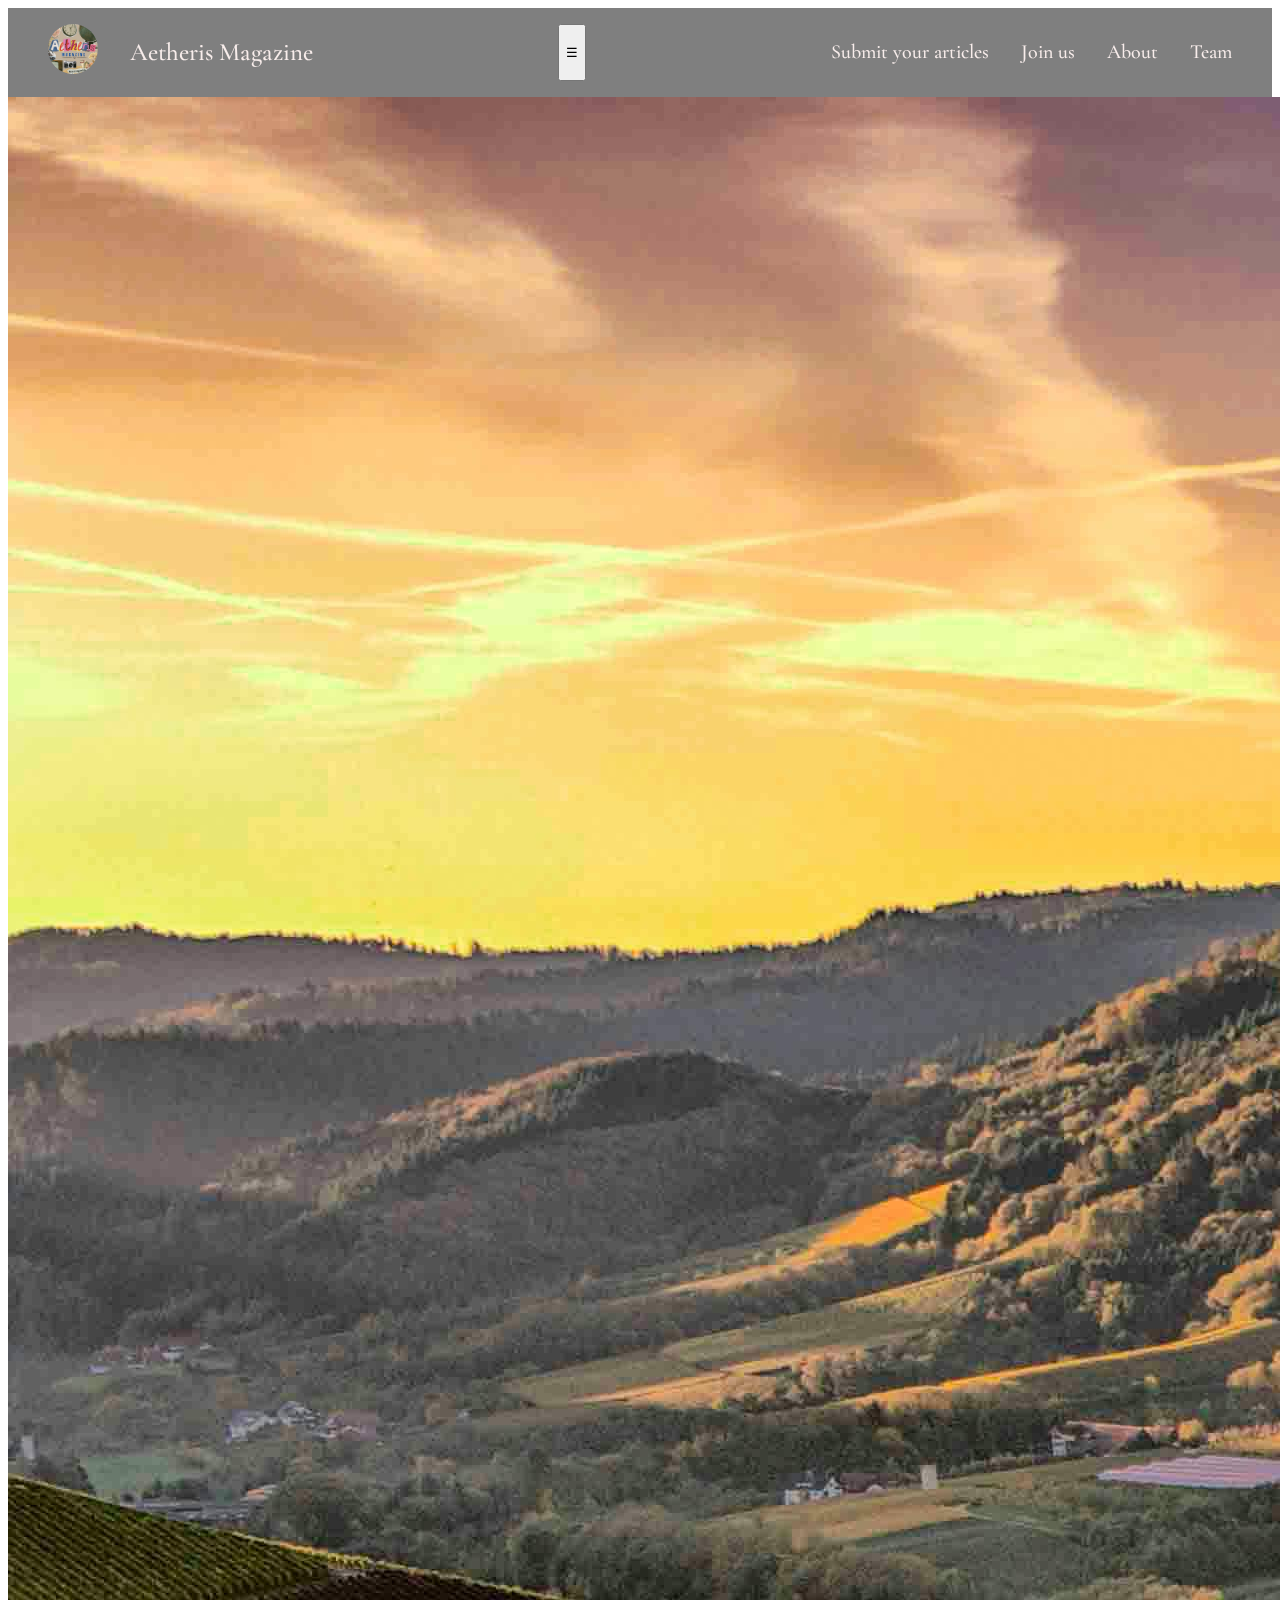
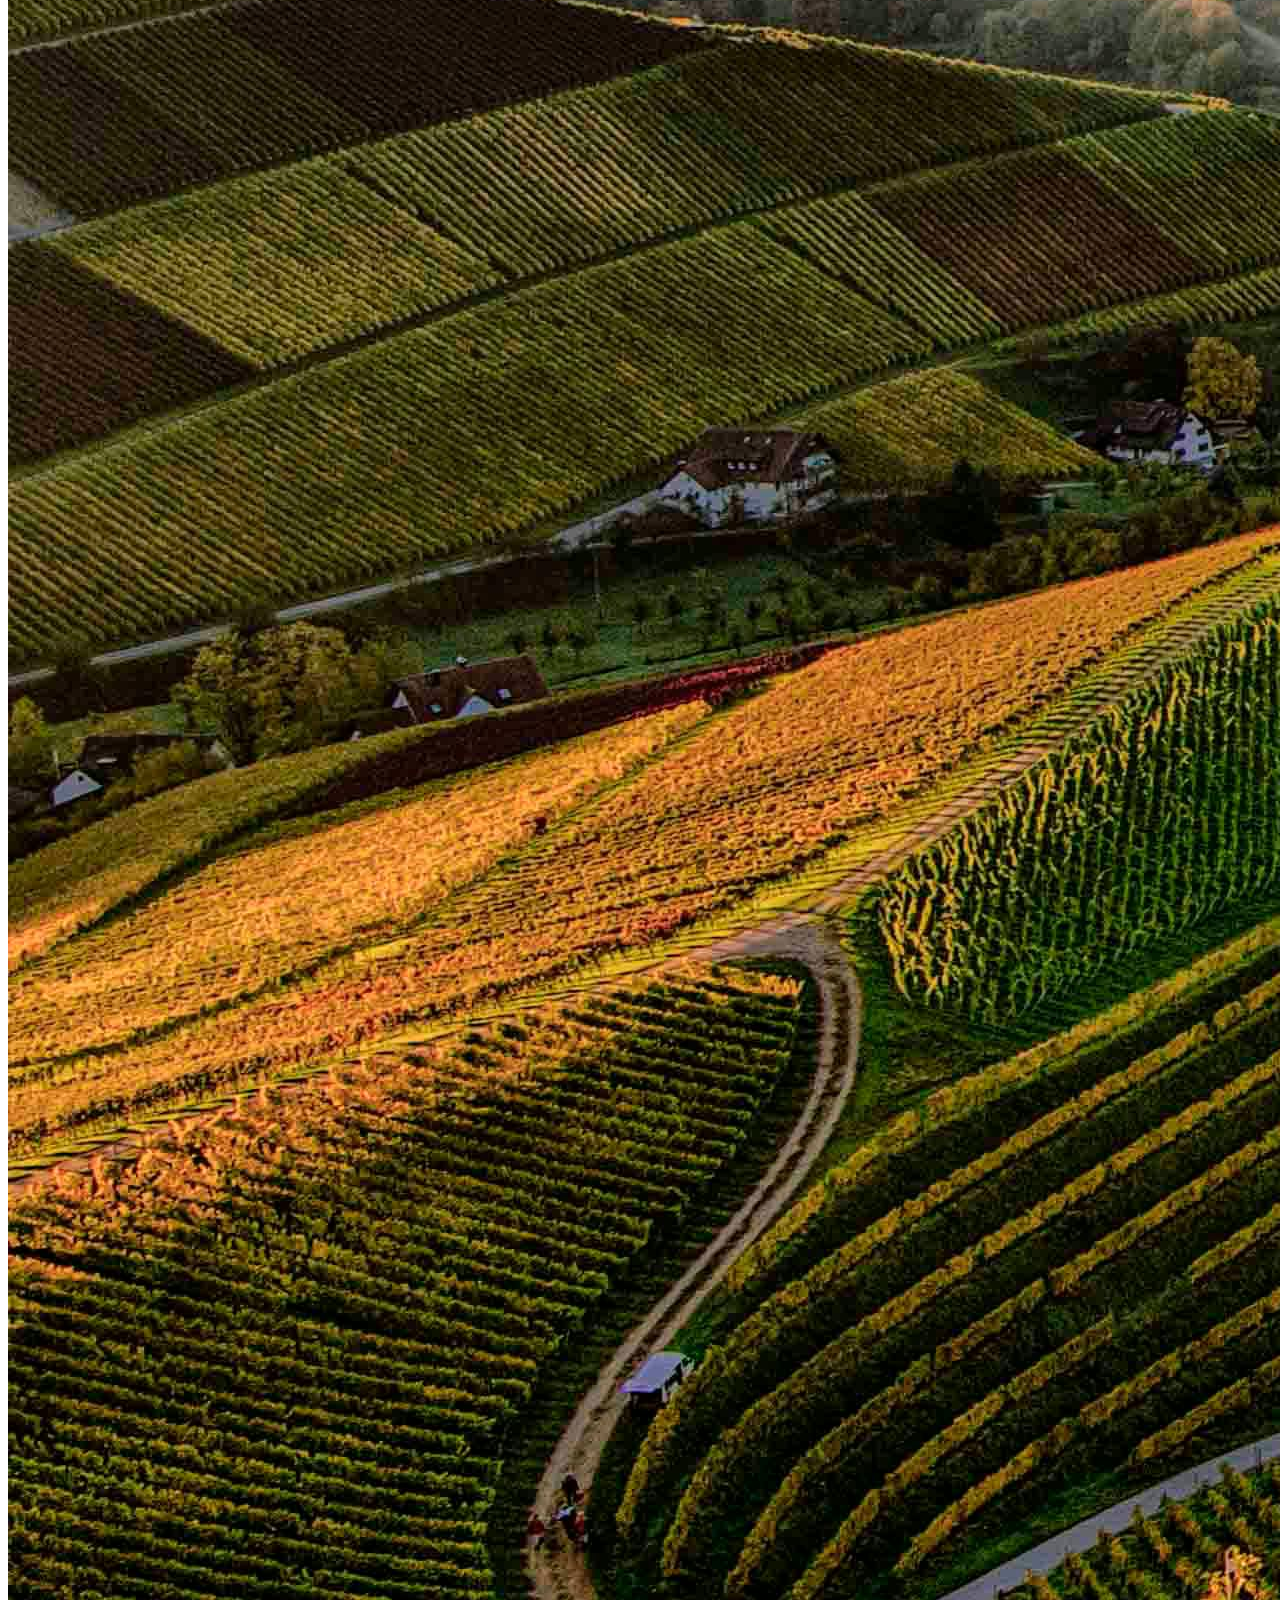
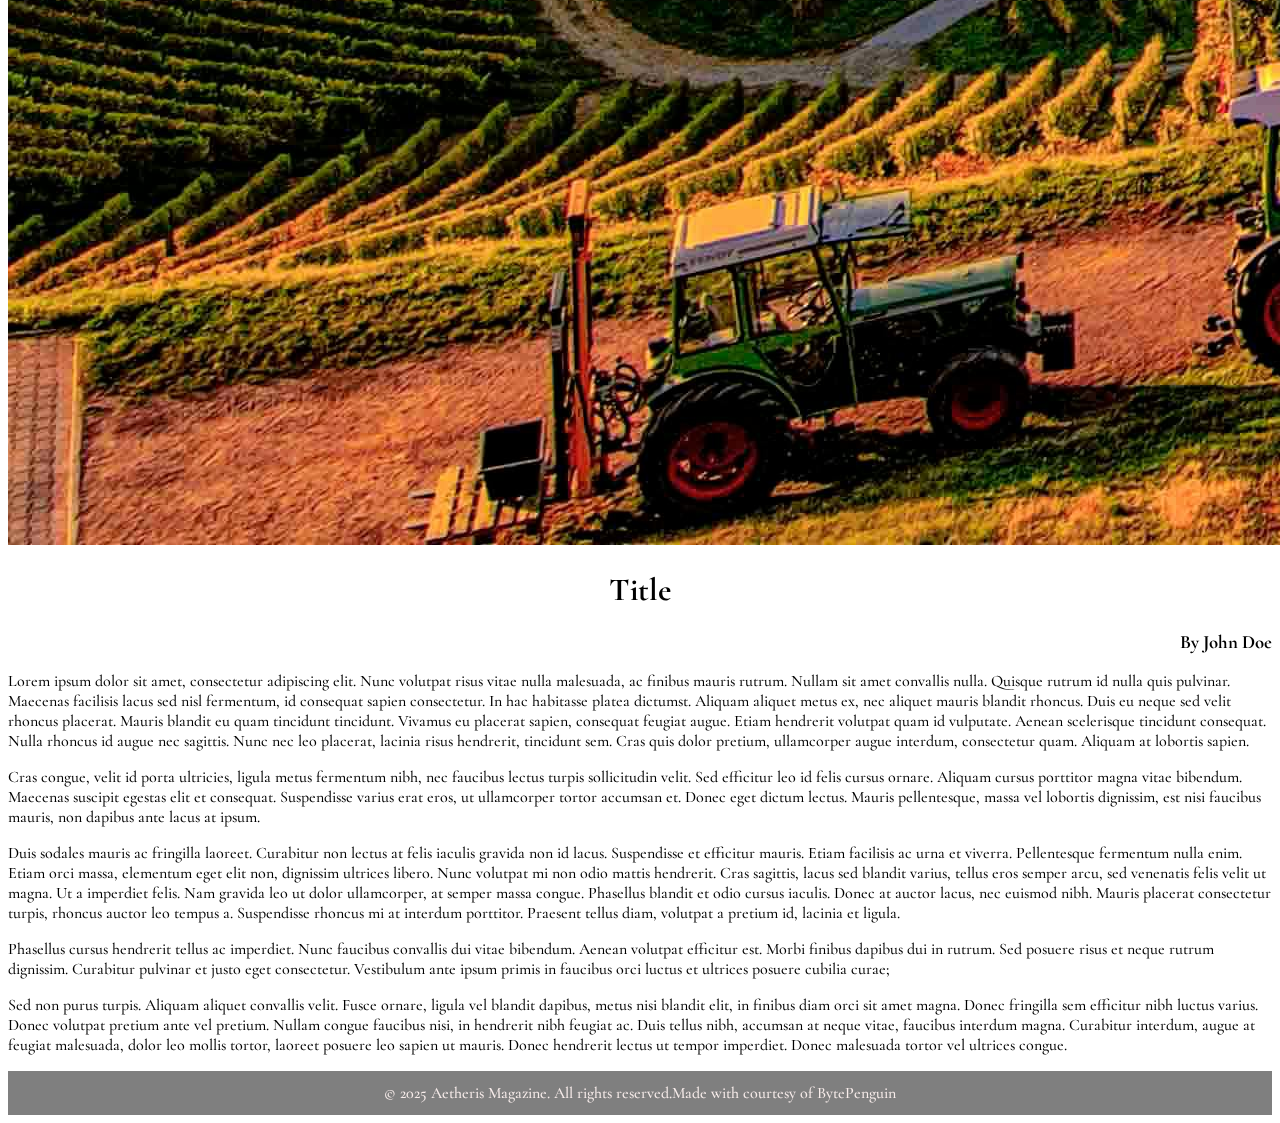
<file: articles/grass.html>
<!DOCTYPE html>
<html lang="en">
<head>
    <meta charset="UTF-8">
    <meta name="viewport" content="width=device-width, initial-scale=1.0">
    <link rel="stylesheet" href="../css/style.css" />
    <link rel="stylesheet" href="../css/index.css" />
    <link rel="icon" href="/images/aetherislogo.png" type="image/png" />
    <link rel="preconnect" href="https://fonts.googleapis.com" />
    <link rel="preconnect" href="https://fonts.gstatic.com" crossorigin />
    <link
        href="https://fonts.googleapis.com/css2?family=Cormorant+Garamond:ital,wght@0,300..700;1,300..700&display=swap"
        rel="stylesheet"
    />
    <link rel="preconnect" href="https://fonts.googleapis.com" />
    <link
        href="https://fonts.cdnfonts.com/css/hertical-sans"
        rel="stylesheet"
    />
    <link rel="preconnect" href="https://fonts.gstatic.com" crossorigin />
    <link
        href="https://fonts.googleapis.com/css2?family=Shadows+Into+Light&display=swap"
        rel="stylesheet"
    />
    <script type="speculationrules">
        {
            "prerender": [
                {
                    "source": "list",
                    "urls": ["../index.html"]
                }
            ]
        }
    </script>
    <title>Grass</title>
</head>
<body class="articles-body">
    <div class="header">
        <div class="header-left">
            <a href="../index.html" class="body-font heading-text">
                <img
                    src="../images/aetherislogo.png"
                    alt="Aetheris Logo"
                    class="logo"
                />
            </a>
            <a href="../index.html" class="body-font heading-text"
                >Aetheris Magazine</a
            >
        </div>

        <!-- Mobile Menu Button -->
        <button class="menu-toggle" aria-label="Toggle menu">☰</button>

        <div class="header-right">
            <a
                class="body-font link-text"
                href="https://docs.google.com/forms/d/e/1FAIpQLSeBm12jeDPCyZxklLzbD-Yagou88_50YuDxbu1jv9CeEUg6Eg/viewform"
                target="_blank"
                >Submit your articles</a
            >
            <a
                class="body-font link-text"
                href="https://docs.google.com/forms/d/e/1FAIpQLSfeCY4cFw9EpOaNKxndIM4cydUveu2J5PoXOHhBvVOEKzWfAg/viewform"
                target="_blank"
                >Join us</a
            >
            <a class="body-font link-text" href="../about.html">About</a>

            <a class="body-font link-text" href="../team.html">Team</a>
        </div>
    </div>
    <div class="article-content">
        <div class="article-banner">
            <img style="view-transition-name: grass;" src="/images/pexels-christian-heitz-285904-842711.jpg" alt="grass">
        </div>
        <div class="article-info body-font">
            <h1 style="text-align: center;">Title</h1>
            <h3 style="text-align: end;">By John Doe</h3>
        </div>
        <div class="body-font excerpt">
            <p>
                Lorem ipsum dolor sit amet, consectetur adipiscing elit. 
                Nunc volutpat risus vitae nulla malesuada, ac finibus mauris 
                rutrum. Nullam sit amet convallis nulla. Quisque rutrum id 
                nulla quis pulvinar. Maecenas facilisis lacus sed nisl 
                fermentum, id consequat sapien consectetur. In hac habitasse 
                platea dictumst. Aliquam aliquet metus ex, nec aliquet 
                mauris blandit rhoncus. Duis eu neque sed velit rhoncus placerat. 
                Mauris blandit eu quam tincidunt tincidunt. Vivamus eu placerat 
                sapien, consequat feugiat augue. Etiam hendrerit volutpat quam 
                id vulputate. Aenean scelerisque tincidunt consequat. Nulla 
                rhoncus id augue nec sagittis. Nunc nec leo placerat, lacinia 
                risus hendrerit, tincidunt sem. Cras quis dolor pretium, 
                ullamcorper augue interdum, consectetur quam. Aliquam at lobortis sapien.
            </p>
            <p>
                Cras congue, velit id porta ultricies, ligula metus fermentum 
                nibh, nec faucibus lectus turpis sollicitudin velit. Sed efficitur 
                leo id felis cursus ornare. Aliquam cursus porttitor magna vitae 
                bibendum. Maecenas suscipit egestas elit et consequat. Suspendisse 
                varius erat eros, ut ullamcorper tortor accumsan et. Donec eget 
                dictum lectus. Mauris pellentesque, massa vel lobortis dignissim, 
                est nisi faucibus mauris, non dapibus ante lacus at ipsum.
            </p>
            <p>
                Duis sodales mauris ac fringilla laoreet. Curabitur non lectus 
                at felis iaculis gravida non id lacus. Suspendisse et efficitur 
                mauris. Etiam facilisis ac urna et viverra. Pellentesque fermentum 
                nulla enim. Etiam orci massa, elementum eget elit non, dignissim 
                ultrices libero. Nunc volutpat mi non odio mattis hendrerit. 
                Cras sagittis, lacus sed blandit varius, tellus eros semper arcu, 
                sed venenatis felis velit ut magna. Ut a imperdiet felis. 
                Nam gravida leo ut dolor ullamcorper, at semper massa congue. 
                Phasellus blandit et odio cursus iaculis. Donec at auctor lacus, 
                nec euismod nibh. Mauris placerat consectetur turpis, rhoncus auctor 
                leo tempus a. Suspendisse rhoncus mi at interdum porttitor. 
                Praesent tellus diam, volutpat a pretium id, lacinia et ligula.
            </p>
            <p>
                Phasellus cursus hendrerit tellus ac imperdiet. Nunc faucibus 
                convallis dui vitae bibendum. Aenean volutpat efficitur est. 
                Morbi finibus dapibus dui in rutrum. Sed posuere risus et neque 
                rutrum dignissim. Curabitur pulvinar et justo eget consectetur. 
                Vestibulum ante ipsum primis in faucibus orci luctus et ultrices 
                posuere cubilia curae;
            </p>
            <p>
                Sed non purus turpis. Aliquam aliquet convallis velit. Fusce ornare, 
                ligula vel blandit dapibus, metus nisi blandit elit, in finibus 
                diam orci sit amet magna. Donec fringilla sem efficitur nibh 
                luctus varius. Donec volutpat pretium ante vel pretium. Nullam 
                congue faucibus nisi, in hendrerit nibh feugiat ac. Duis tellus nibh, 
                accumsan at neque vitae, faucibus interdum magna. Curabitur interdum, 
                augue at feugiat malesuada, dolor leo mollis tortor, laoreet posuere 
                leo sapien ut mauris. Donec hendrerit lectus ut tempor imperdiet. 
                Donec malesuada tortor vel ultrices congue.
            </p>
        </div>
    </div>

    <div class="footer">
        <div id="footer-left">
            <a class="body-font" href="#">
                &copy; 2025 Aetheris Magazine. All rights reserved.</a
            >
        </div>
        <div id="footer-right">
            <a class="body-font" href="https://www.bytepenguin.com">
                Made with courtesy of BytePenguin</a
            >
        </div>
    </div>
    <!-- <script>
        document.addEventListener('DOMContentLoaded', () => {
            const transitionData = JSON.parse(sessionStorage.getItem('transitionData'));
            if (transitionData) {
                // Create transition image
                const transImg = document.createElement('img');
                transImg.src = transitionData.src;
                transImg.className = 'transition-image';
                transImg.style.top = `${transitionData.top}px`;
                transImg.style.left = `${transitionData.left}px`;
                transImg.style.width = `${transitionData.width}px`;
                transImg.style.height = `${transitionData.height}px`;
                document.body.appendChild(transImg);

                // Set up the target banner
                const targetImage = document.getElementById('targetImage');
                targetImage.src = transitionData.src;

                // Animate
                requestAnimationFrame(() => {
                    transImg.style.transition = 'all 0.7s ease-out';
                    transImg.style.top = '0';
                    transImg.style.left = '0';
                    transImg.style.width = '100%';
                    transImg.style.height = '50vh';
                    transImg.style.objectFit = 'cover';

                    setTimeout(() => {
                        targetImage.style.opacity = '1';
                        transImg.remove();
                        document.querySelector('.content-wrapper').style.opacity = '1';
                    }, 700);
                });

                sessionStorage.removeItem('transitionData');
            }
        });
    </script> -->
</body>
</html>
</file>
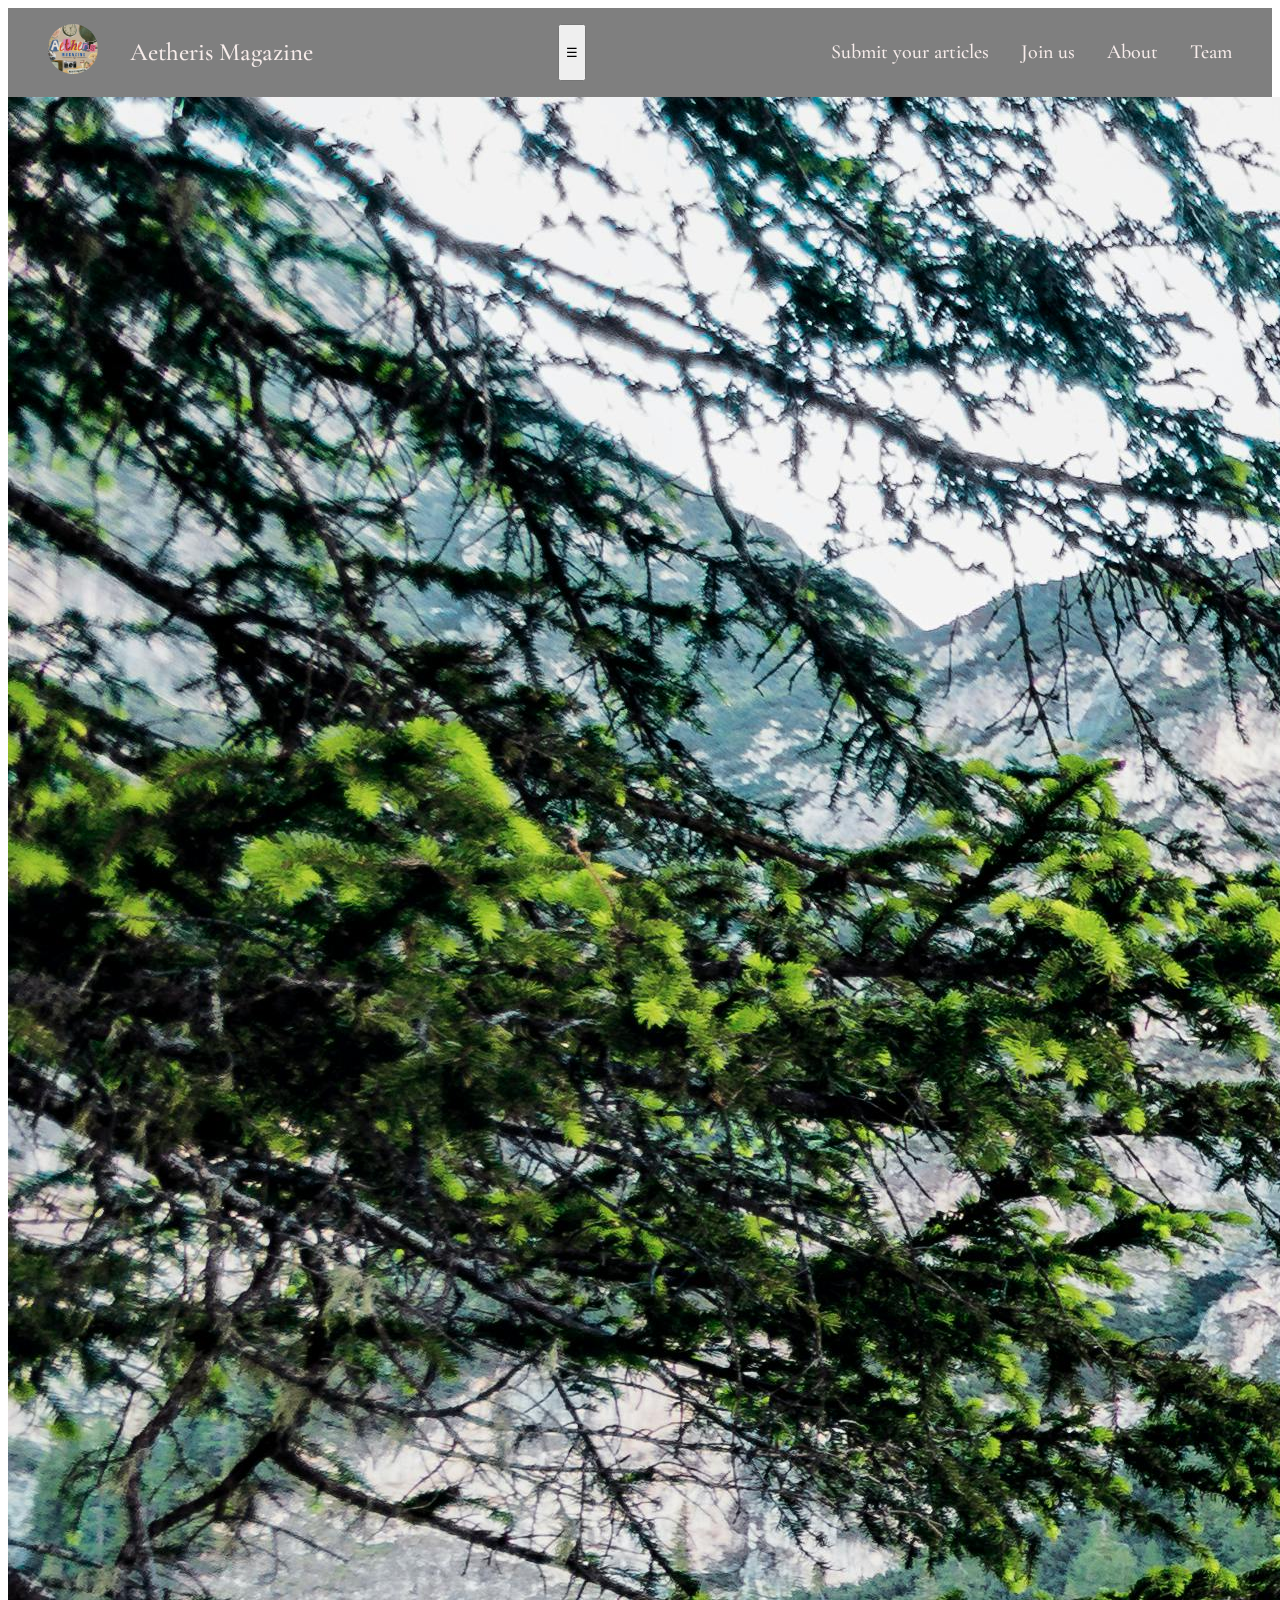
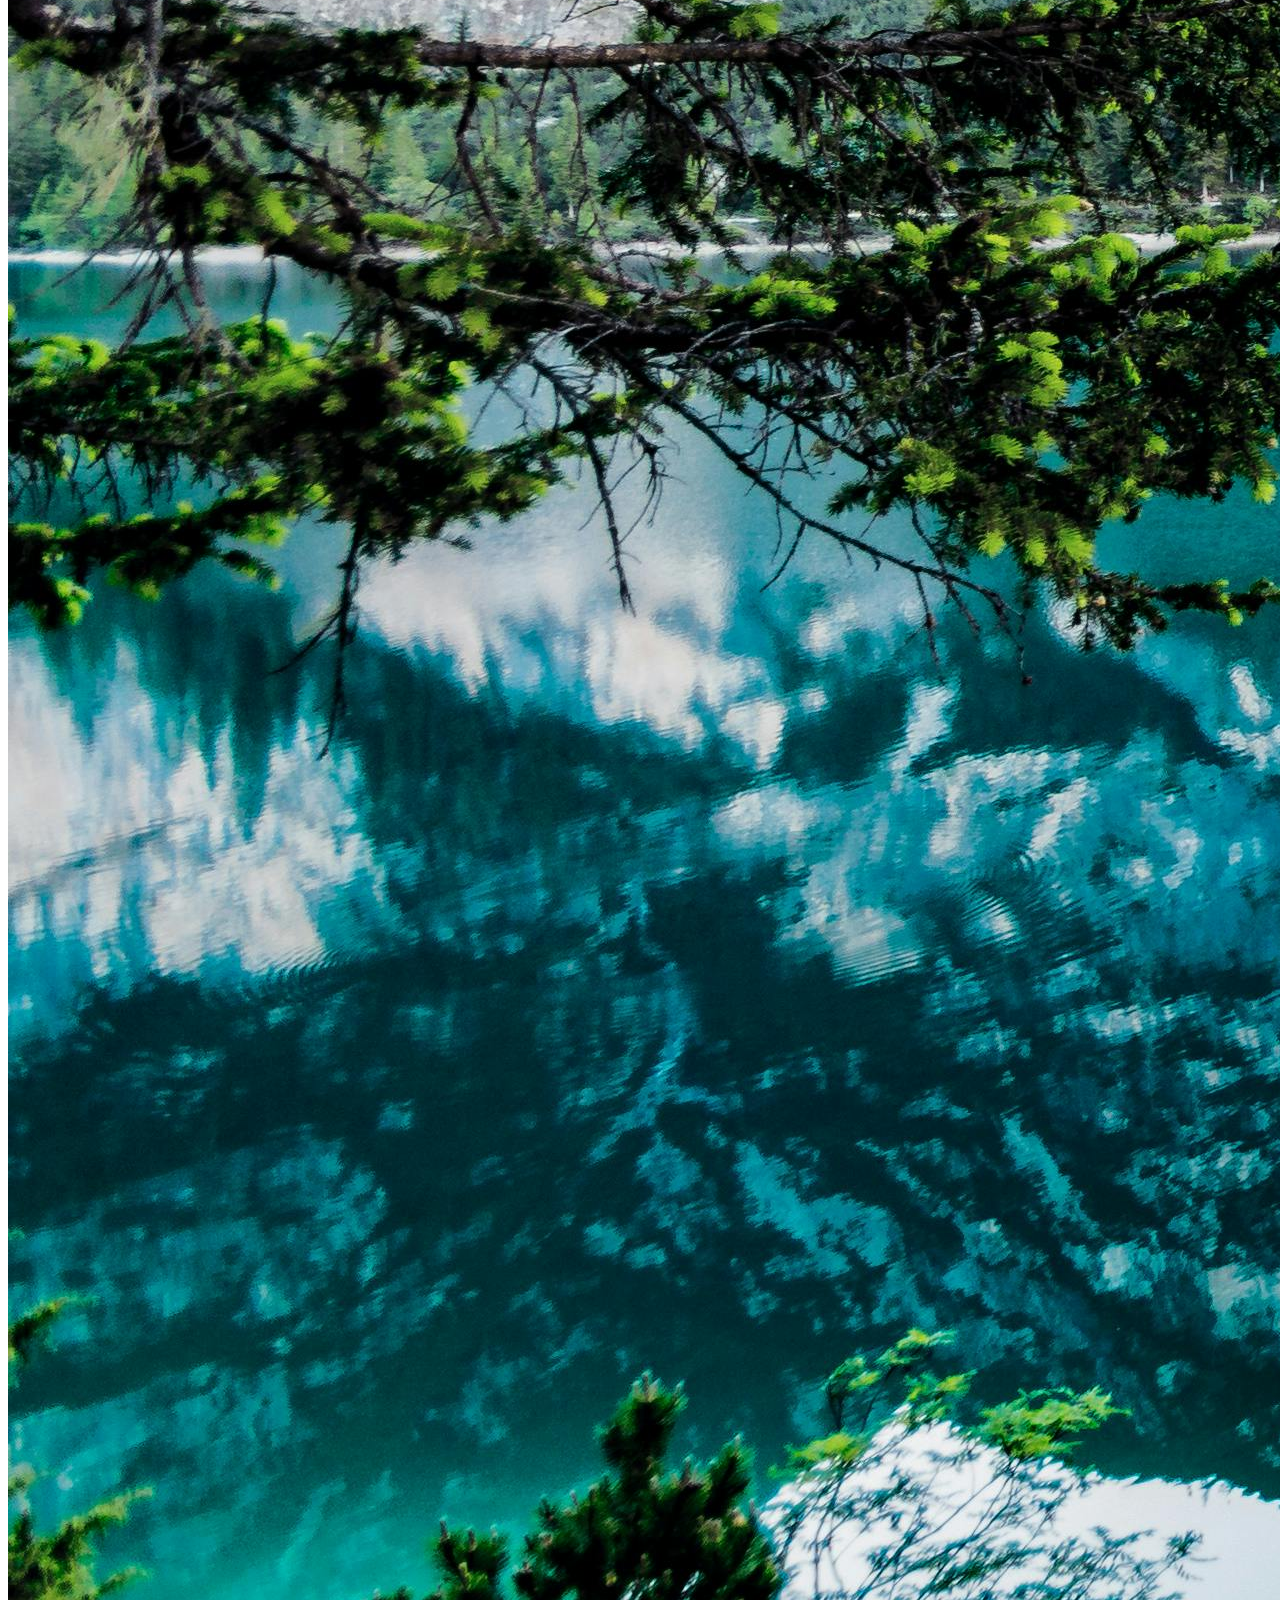
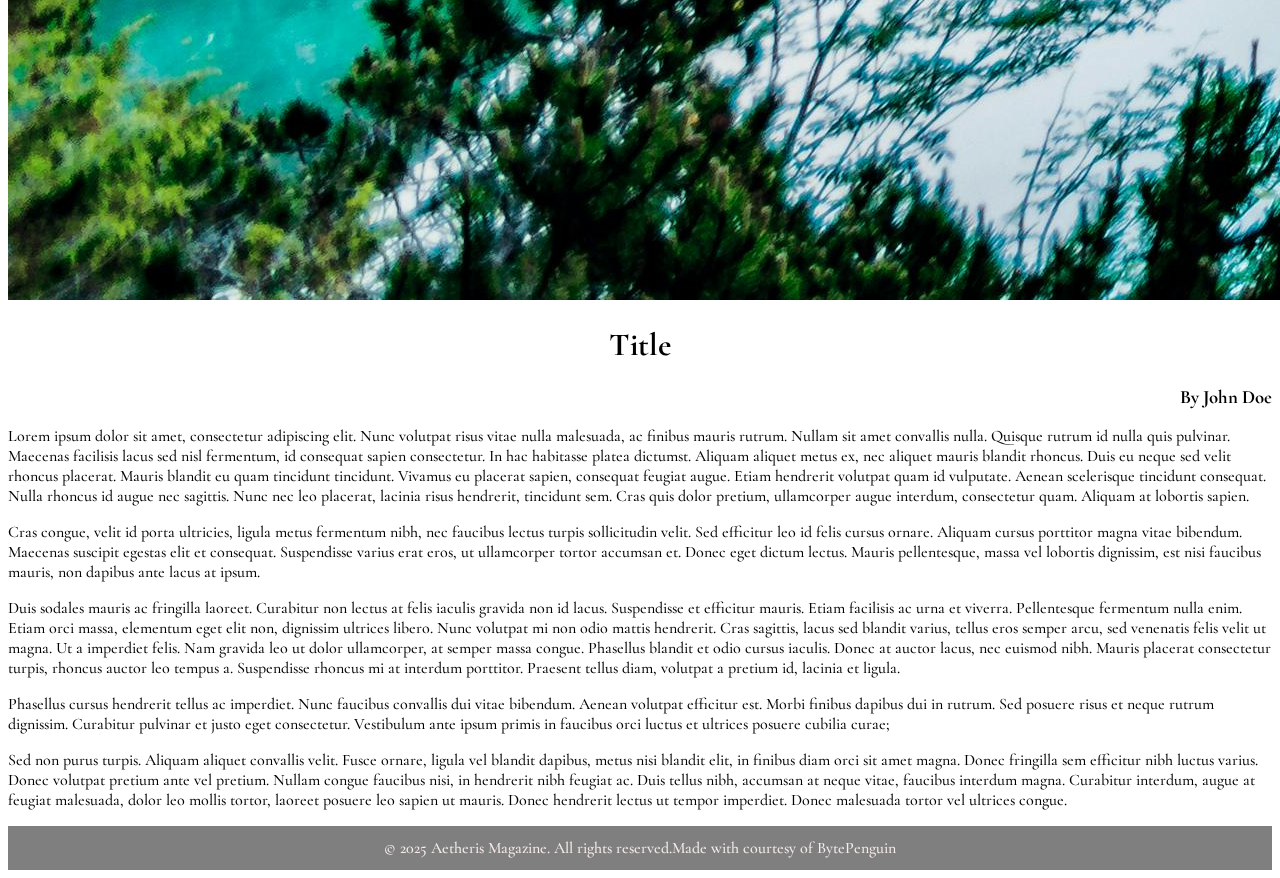
<file: articles/lake.html>
<!DOCTYPE html>
<html lang="en">
<head>
    <meta charset="UTF-8">
    <meta name="viewport" content="width=device-width, initial-scale=1.0">
    <link rel="stylesheet" href="../css/style.css" />
    <link rel="stylesheet" href="../css/index.css" />
    <link rel="icon" href="/images/aetherislogo.png" type="image/png" />
    <link rel="preconnect" href="https://fonts.googleapis.com" />
    <link rel="preconnect" href="https://fonts.gstatic.com" crossorigin />
    <link
        href="https://fonts.googleapis.com/css2?family=Cormorant+Garamond:ital,wght@0,300..700;1,300..700&display=swap"
        rel="stylesheet"
    />
    <link rel="preconnect" href="https://fonts.googleapis.com" />
    <link
        href="https://fonts.cdnfonts.com/css/hertical-sans"
        rel="stylesheet"
    />
    <link rel="preconnect" href="https://fonts.gstatic.com" crossorigin />
    <link
        href="https://fonts.googleapis.com/css2?family=Shadows+Into+Light&display=swap"
        rel="stylesheet"
    />
    <script type="speculationrules">
        {
            "prerender": [
                {
                    "source": "list",
                    "urls": ["../index.html"]
                }
            ]
        }
    </script>
    <title>Lake</title>
</head>
<body class="articles-body">
    <div class="header">
        <div class="header-left">
            <a href="../index.html" class="body-font heading-text">
                <img
                    src="../images/aetherislogo.png"
                    alt="Aetheris Logo"
                    class="logo"
                />
            </a>
            <a href="../index.html" class="body-font heading-text"
                >Aetheris Magazine</a
            >
        </div>

        <!-- Mobile Menu Button -->
        <button class="menu-toggle" aria-label="Toggle menu">☰</button>

        <div class="header-right">
            <a
                class="body-font link-text"
                href="https://docs.google.com/forms/d/e/1FAIpQLSeBm12jeDPCyZxklLzbD-Yagou88_50YuDxbu1jv9CeEUg6Eg/viewform"
                target="_blank"
                >Submit your articles</a
            >
            <a
                class="body-font link-text"
                href="https://docs.google.com/forms/d/e/1FAIpQLSfeCY4cFw9EpOaNKxndIM4cydUveu2J5PoXOHhBvVOEKzWfAg/viewform"
                target="_blank"
                >Join us</a
            >
            <a class="body-font link-text" href="../about.html">About</a>

            <a class="body-font link-text" href="../team.html">Team</a>
        </div>
    </div>
    <div class="article-content">
        <div class="article-banner">
            <img style="view-transition-name: lake;" src="/images/pexels-eberhardgross-443446.jpg" alt="lake">
        </div>
        <div class="article-info body-font">
            <h1 style="text-align: center;">Title</h1>
            <h3 style="text-align: end;">By John Doe</h3>
        </div>
        <div class="body-font excerpt">
            <p>
                Lorem ipsum dolor sit amet, consectetur adipiscing elit. 
                Nunc volutpat risus vitae nulla malesuada, ac finibus mauris 
                rutrum. Nullam sit amet convallis nulla. Quisque rutrum id 
                nulla quis pulvinar. Maecenas facilisis lacus sed nisl 
                fermentum, id consequat sapien consectetur. In hac habitasse 
                platea dictumst. Aliquam aliquet metus ex, nec aliquet 
                mauris blandit rhoncus. Duis eu neque sed velit rhoncus placerat. 
                Mauris blandit eu quam tincidunt tincidunt. Vivamus eu placerat 
                sapien, consequat feugiat augue. Etiam hendrerit volutpat quam 
                id vulputate. Aenean scelerisque tincidunt consequat. Nulla 
                rhoncus id augue nec sagittis. Nunc nec leo placerat, lacinia 
                risus hendrerit, tincidunt sem. Cras quis dolor pretium, 
                ullamcorper augue interdum, consectetur quam. Aliquam at lobortis sapien.
            </p>
            <p>
                Cras congue, velit id porta ultricies, ligula metus fermentum 
                nibh, nec faucibus lectus turpis sollicitudin velit. Sed efficitur 
                leo id felis cursus ornare. Aliquam cursus porttitor magna vitae 
                bibendum. Maecenas suscipit egestas elit et consequat. Suspendisse 
                varius erat eros, ut ullamcorper tortor accumsan et. Donec eget 
                dictum lectus. Mauris pellentesque, massa vel lobortis dignissim, 
                est nisi faucibus mauris, non dapibus ante lacus at ipsum.
            </p>
            <p>
                Duis sodales mauris ac fringilla laoreet. Curabitur non lectus 
                at felis iaculis gravida non id lacus. Suspendisse et efficitur 
                mauris. Etiam facilisis ac urna et viverra. Pellentesque fermentum 
                nulla enim. Etiam orci massa, elementum eget elit non, dignissim 
                ultrices libero. Nunc volutpat mi non odio mattis hendrerit. 
                Cras sagittis, lacus sed blandit varius, tellus eros semper arcu, 
                sed venenatis felis velit ut magna. Ut a imperdiet felis. 
                Nam gravida leo ut dolor ullamcorper, at semper massa congue. 
                Phasellus blandit et odio cursus iaculis. Donec at auctor lacus, 
                nec euismod nibh. Mauris placerat consectetur turpis, rhoncus auctor 
                leo tempus a. Suspendisse rhoncus mi at interdum porttitor. 
                Praesent tellus diam, volutpat a pretium id, lacinia et ligula.
            </p>
            <p>
                Phasellus cursus hendrerit tellus ac imperdiet. Nunc faucibus 
                convallis dui vitae bibendum. Aenean volutpat efficitur est. 
                Morbi finibus dapibus dui in rutrum. Sed posuere risus et neque 
                rutrum dignissim. Curabitur pulvinar et justo eget consectetur. 
                Vestibulum ante ipsum primis in faucibus orci luctus et ultrices 
                posuere cubilia curae;
            </p>
            <p>
                Sed non purus turpis. Aliquam aliquet convallis velit. Fusce ornare, 
                ligula vel blandit dapibus, metus nisi blandit elit, in finibus 
                diam orci sit amet magna. Donec fringilla sem efficitur nibh 
                luctus varius. Donec volutpat pretium ante vel pretium. Nullam 
                congue faucibus nisi, in hendrerit nibh feugiat ac. Duis tellus nibh, 
                accumsan at neque vitae, faucibus interdum magna. Curabitur interdum, 
                augue at feugiat malesuada, dolor leo mollis tortor, laoreet posuere 
                leo sapien ut mauris. Donec hendrerit lectus ut tempor imperdiet. 
                Donec malesuada tortor vel ultrices congue.
            </p>
        </div>
    </div>

    <div class="footer">
        <div id="footer-left">
            <a class="body-font" href="#">
                &copy; 2025 Aetheris Magazine. All rights reserved.</a
            >
        </div>
        <div id="footer-right">
            <a class="body-font" href="https://www.bytepenguin.com">
                Made with courtesy of BytePenguin</a
            >
        </div>
    </div>
    <!-- <script>
        document.addEventListener('DOMContentLoaded', () => {
            const transitionData = JSON.parse(sessionStorage.getItem('transitionData'));
            if (transitionData) {
                // Create transition image
                const transImg = document.createElement('img');
                transImg.src = transitionData.src;
                transImg.className = 'transition-image';
                transImg.style.top = `${transitionData.top}px`;
                transImg.style.left = `${transitionData.left}px`;
                transImg.style.width = `${transitionData.width}px`;
                transImg.style.height = `${transitionData.height}px`;
                document.body.appendChild(transImg);

                // Set up the target banner
                const targetImage = document.getElementById('targetImage');
                targetImage.src = transitionData.src;

                // Animate
                requestAnimationFrame(() => {
                    transImg.style.transition = 'all 0.7s ease-out';
                    transImg.style.top = '0';
                    transImg.style.left = '0';
                    transImg.style.width = '100%';
                    transImg.style.height = '50vh';
                    transImg.style.objectFit = 'cover';

                    setTimeout(() => {
                        targetImage.style.opacity = '1';
                        transImg.remove();
                        document.querySelector('.content-wrapper').style.opacity = '1';
                    }, 700);
                });

                sessionStorage.removeItem('transitionData');
            }
        });
    </script> -->
</body>
</html>
</file>
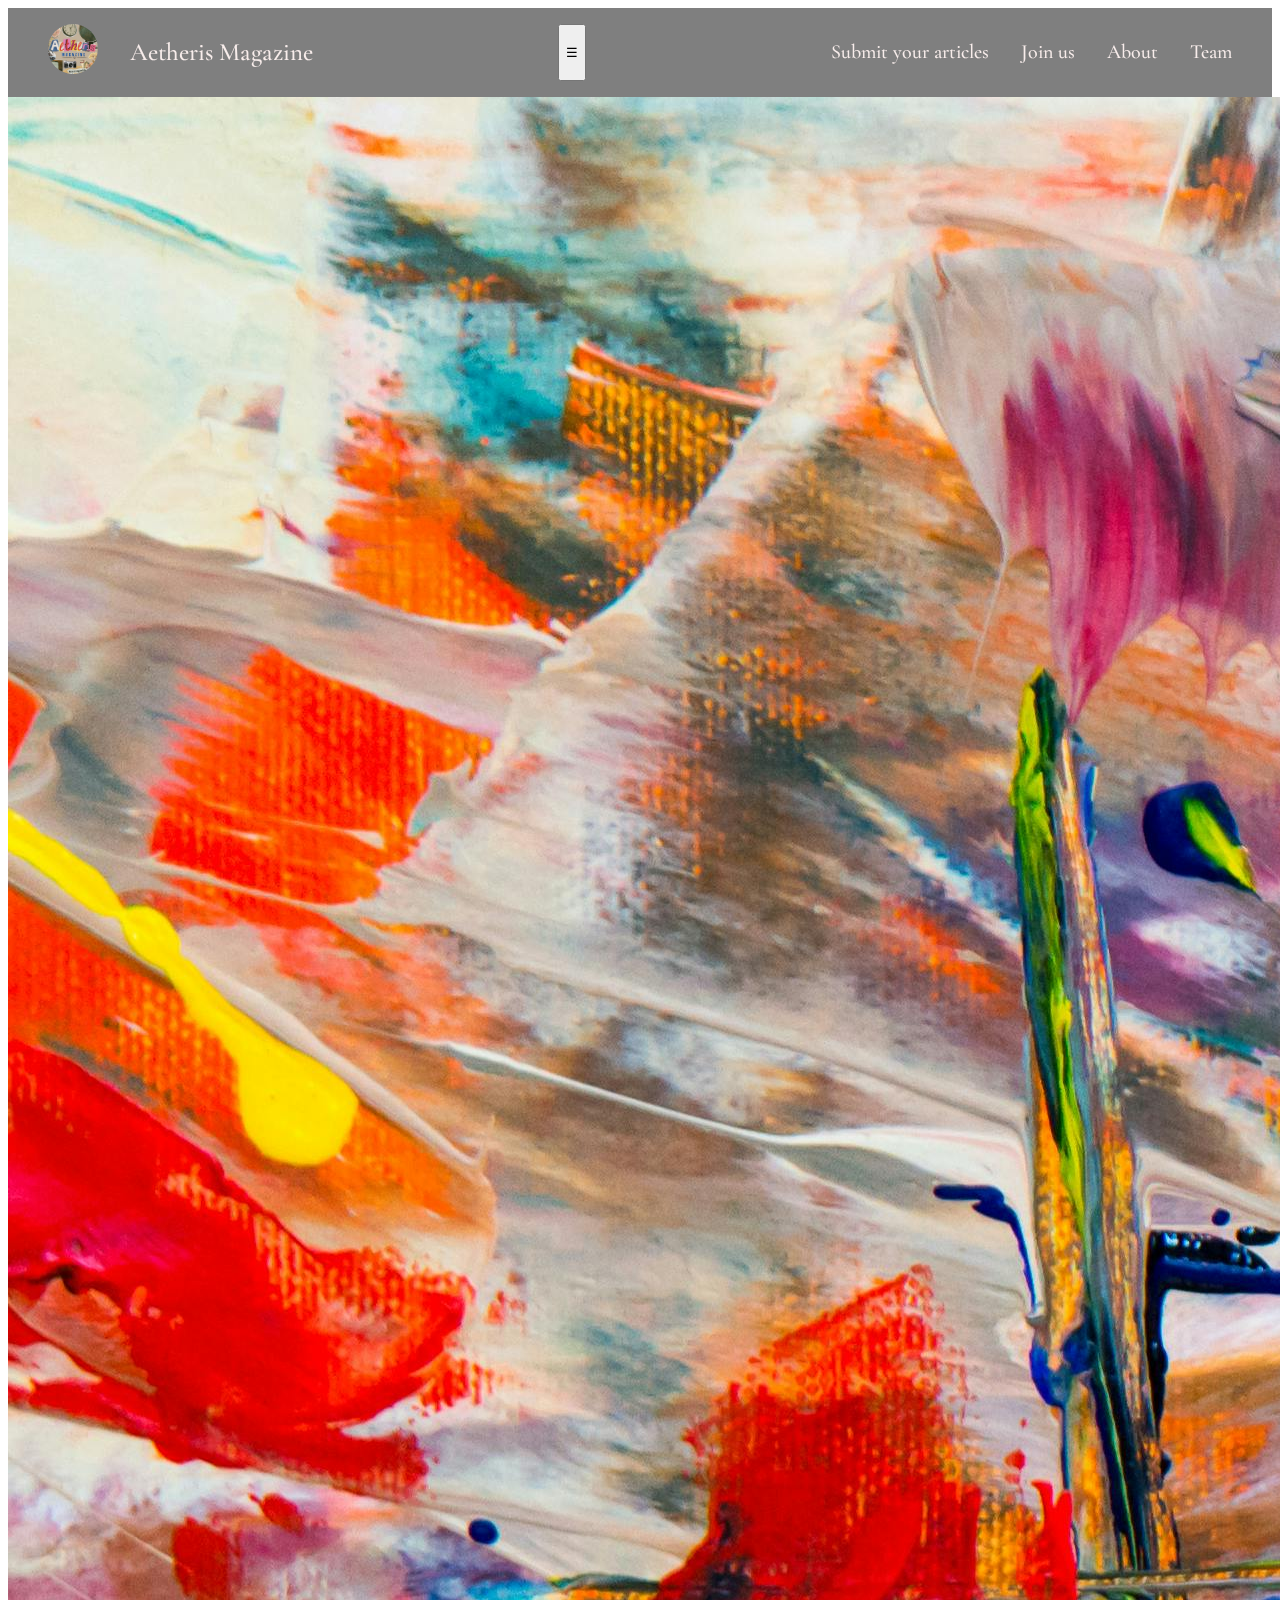
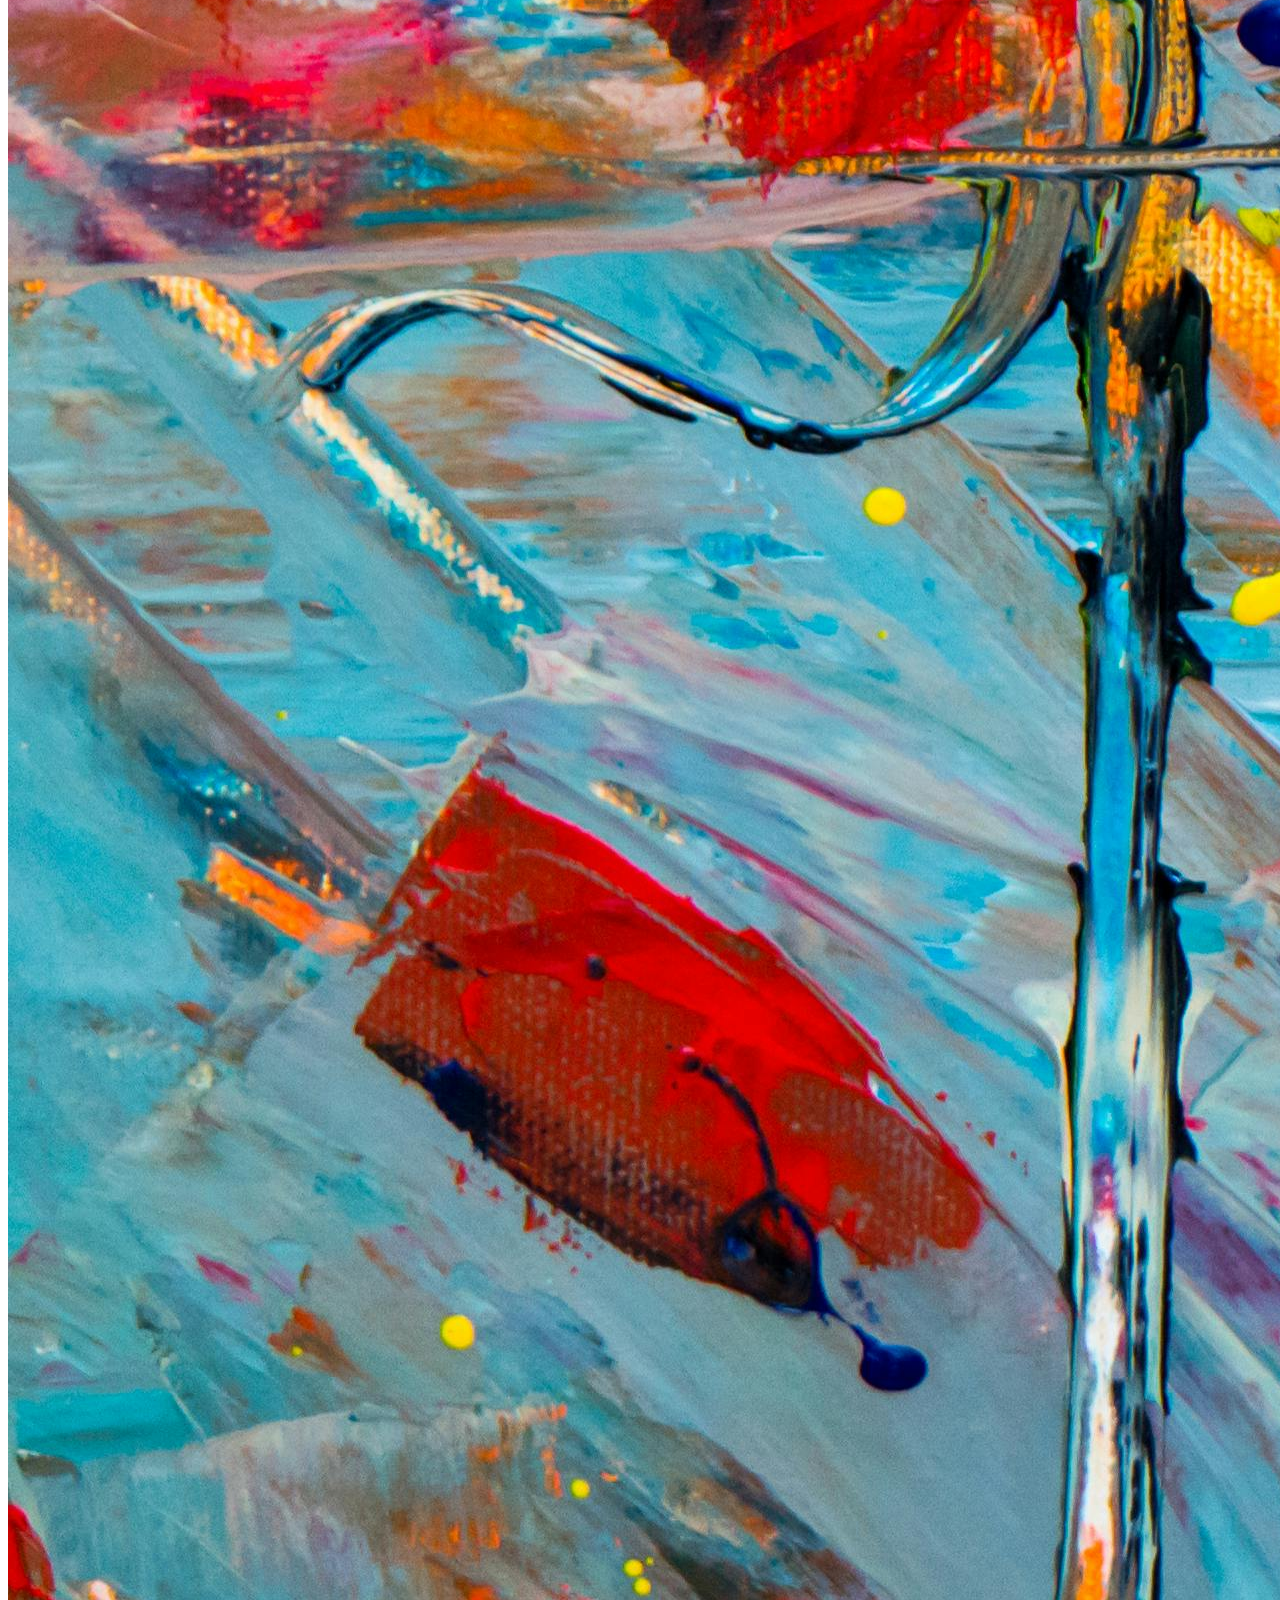
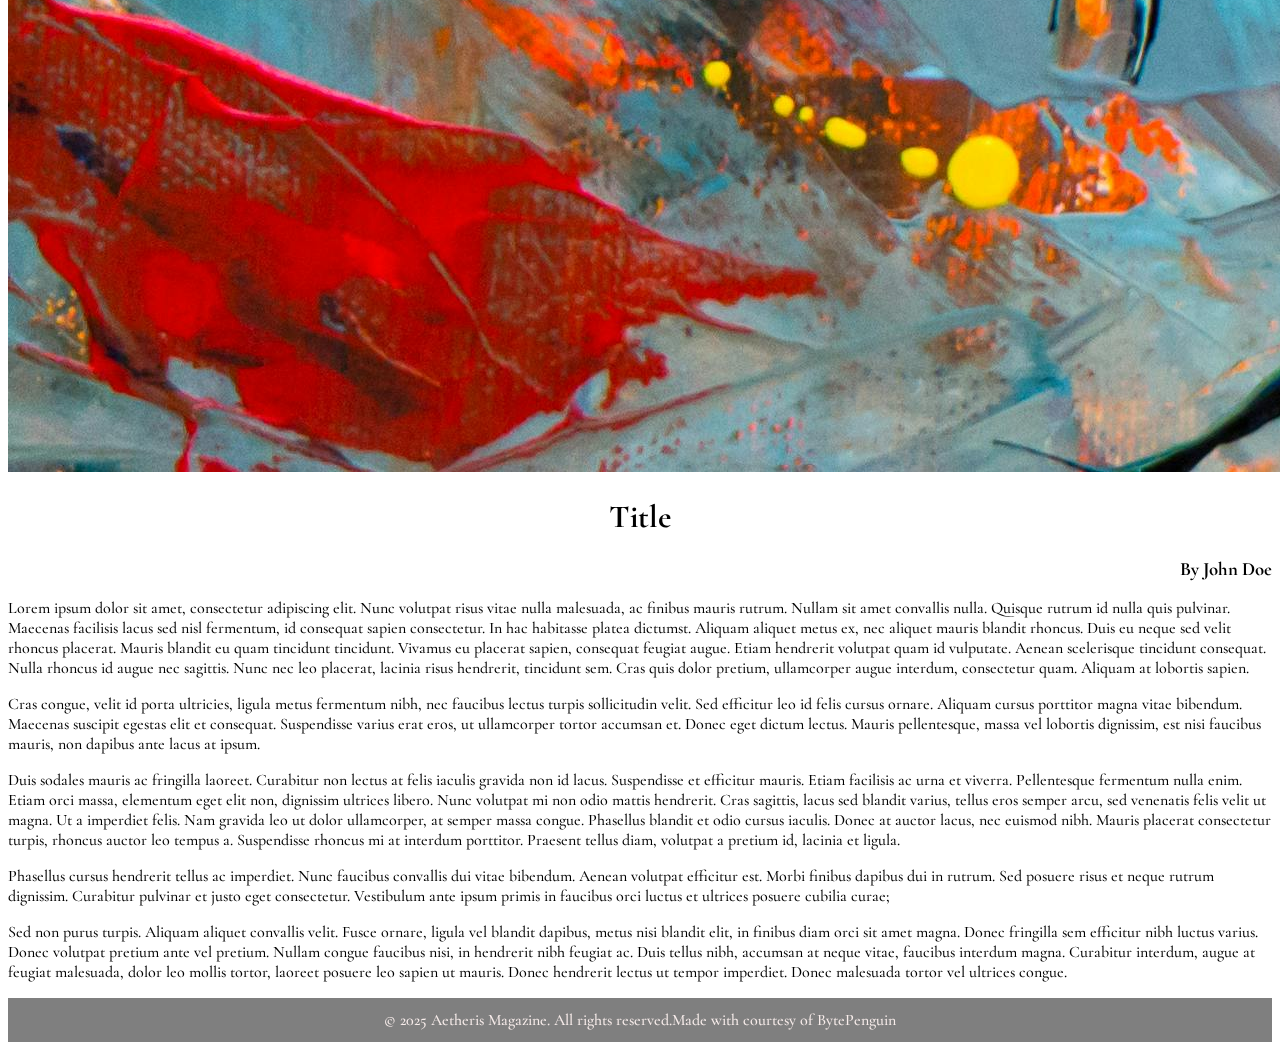
<file: articles/painting.html>
<!DOCTYPE html>
<html lang="en">
<head>
    <meta charset="UTF-8">
    <meta name="viewport" content="width=device-width, initial-scale=1.0">
    <link rel="stylesheet" href="../css/style.css" />
    <link rel="stylesheet" href="../css/index.css" />
    <link rel="icon" href="/images/aetherislogo.png" type="image/png" />
    <link rel="preconnect" href="https://fonts.googleapis.com" />
    <link rel="preconnect" href="https://fonts.gstatic.com" crossorigin />
    <link
        href="https://fonts.googleapis.com/css2?family=Cormorant+Garamond:ital,wght@0,300..700;1,300..700&display=swap"
        rel="stylesheet"
    />
    <link rel="preconnect" href="https://fonts.googleapis.com" />
    <link
        href="https://fonts.cdnfonts.com/css/hertical-sans"
        rel="stylesheet"
    />
    <link rel="preconnect" href="https://fonts.gstatic.com" crossorigin />
    <link
        href="https://fonts.googleapis.com/css2?family=Shadows+Into+Light&display=swap"
        rel="stylesheet"
    />
    <script type="speculationrules">
        {
            "prerender": [
                {
                    "source": "list",
                    "urls": ["../index.html"]
                }
            ]
        }
    </script>
    <title>Painting</title>
</head>
<body class="articles-body">
    <div class="header">
        <div class="header-left">
            <a href="../index.html" class="body-font heading-text">
                <img
                    src="../images/aetherislogo.png"
                    alt="Aetheris Logo"
                    class="logo"
                />
            </a>
            <a href="../index.html" class="body-font heading-text"
                >Aetheris Magazine</a
            >
        </div>

        <!-- Mobile Menu Button -->
        <button class="menu-toggle" aria-label="Toggle menu">☰</button>

        <div class="header-right">
            <a
                class="body-font link-text"
                href="https://docs.google.com/forms/d/e/1FAIpQLSeBm12jeDPCyZxklLzbD-Yagou88_50YuDxbu1jv9CeEUg6Eg/viewform"
                target="_blank"
                >Submit your articles</a
            >
            <a
                class="body-font link-text"
                href="https://docs.google.com/forms/d/e/1FAIpQLSfeCY4cFw9EpOaNKxndIM4cydUveu2J5PoXOHhBvVOEKzWfAg/viewform"
                target="_blank"
                >Join us</a
            >
            <a class="body-font link-text" href="../about.html">About</a>

            <a class="body-font link-text" href="../team.html">Team</a>
        </div>
    </div>
    <div class="article-content">
        <div class="article-banner">
            <img style="view-transition-name: painting;" src="/images/pexels-steve-1266808.jpg" alt="painting">
        </div>
        <div class="article-info body-font">
            <h1 style="text-align: center;">Title</h1>
            <h3 style="text-align: end;">By John Doe</h3>
        </div>
        <div class="body-font excerpt">
            <p>
                Lorem ipsum dolor sit amet, consectetur adipiscing elit. 
                Nunc volutpat risus vitae nulla malesuada, ac finibus mauris 
                rutrum. Nullam sit amet convallis nulla. Quisque rutrum id 
                nulla quis pulvinar. Maecenas facilisis lacus sed nisl 
                fermentum, id consequat sapien consectetur. In hac habitasse 
                platea dictumst. Aliquam aliquet metus ex, nec aliquet 
                mauris blandit rhoncus. Duis eu neque sed velit rhoncus placerat. 
                Mauris blandit eu quam tincidunt tincidunt. Vivamus eu placerat 
                sapien, consequat feugiat augue. Etiam hendrerit volutpat quam 
                id vulputate. Aenean scelerisque tincidunt consequat. Nulla 
                rhoncus id augue nec sagittis. Nunc nec leo placerat, lacinia 
                risus hendrerit, tincidunt sem. Cras quis dolor pretium, 
                ullamcorper augue interdum, consectetur quam. Aliquam at lobortis sapien.
            </p>
            <p>
                Cras congue, velit id porta ultricies, ligula metus fermentum 
                nibh, nec faucibus lectus turpis sollicitudin velit. Sed efficitur 
                leo id felis cursus ornare. Aliquam cursus porttitor magna vitae 
                bibendum. Maecenas suscipit egestas elit et consequat. Suspendisse 
                varius erat eros, ut ullamcorper tortor accumsan et. Donec eget 
                dictum lectus. Mauris pellentesque, massa vel lobortis dignissim, 
                est nisi faucibus mauris, non dapibus ante lacus at ipsum.
            </p>
            <p>
                Duis sodales mauris ac fringilla laoreet. Curabitur non lectus 
                at felis iaculis gravida non id lacus. Suspendisse et efficitur 
                mauris. Etiam facilisis ac urna et viverra. Pellentesque fermentum 
                nulla enim. Etiam orci massa, elementum eget elit non, dignissim 
                ultrices libero. Nunc volutpat mi non odio mattis hendrerit. 
                Cras sagittis, lacus sed blandit varius, tellus eros semper arcu, 
                sed venenatis felis velit ut magna. Ut a imperdiet felis. 
                Nam gravida leo ut dolor ullamcorper, at semper massa congue. 
                Phasellus blandit et odio cursus iaculis. Donec at auctor lacus, 
                nec euismod nibh. Mauris placerat consectetur turpis, rhoncus auctor 
                leo tempus a. Suspendisse rhoncus mi at interdum porttitor. 
                Praesent tellus diam, volutpat a pretium id, lacinia et ligula.
            </p>
            <p>
                Phasellus cursus hendrerit tellus ac imperdiet. Nunc faucibus 
                convallis dui vitae bibendum. Aenean volutpat efficitur est. 
                Morbi finibus dapibus dui in rutrum. Sed posuere risus et neque 
                rutrum dignissim. Curabitur pulvinar et justo eget consectetur. 
                Vestibulum ante ipsum primis in faucibus orci luctus et ultrices 
                posuere cubilia curae;
            </p>
            <p>
                Sed non purus turpis. Aliquam aliquet convallis velit. Fusce ornare, 
                ligula vel blandit dapibus, metus nisi blandit elit, in finibus 
                diam orci sit amet magna. Donec fringilla sem efficitur nibh 
                luctus varius. Donec volutpat pretium ante vel pretium. Nullam 
                congue faucibus nisi, in hendrerit nibh feugiat ac. Duis tellus nibh, 
                accumsan at neque vitae, faucibus interdum magna. Curabitur interdum, 
                augue at feugiat malesuada, dolor leo mollis tortor, laoreet posuere 
                leo sapien ut mauris. Donec hendrerit lectus ut tempor imperdiet. 
                Donec malesuada tortor vel ultrices congue.
            </p>
        </div>
    </div>

    <div class="footer">
        <div id="footer-left">
            <a class="body-font" href="#">
                &copy; 2025 Aetheris Magazine. All rights reserved.</a
            >
        </div>
        <div id="footer-right">
            <a class="body-font" href="https://www.bytepenguin.com">
                Made with courtesy of BytePenguin</a
            >
        </div>
    </div>
    <!-- <script>
        document.addEventListener('DOMContentLoaded', () => {
            const transitionData = JSON.parse(sessionStorage.getItem('transitionData'));
            if (transitionData) {
                // Create transition image
                const transImg = document.createElement('img');
                transImg.src = transitionData.src;
                transImg.className = 'transition-image';
                transImg.style.top = `${transitionData.top}px`;
                transImg.style.left = `${transitionData.left}px`;
                transImg.style.width = `${transitionData.width}px`;
                transImg.style.height = `${transitionData.height}px`;
                document.body.appendChild(transImg);

                // Set up the target banner
                const targetImage = document.getElementById('targetImage');
                targetImage.src = transitionData.src;

                // Animate
                requestAnimationFrame(() => {
                    transImg.style.transition = 'all 0.7s ease-out';
                    transImg.style.top = '0';
                    transImg.style.left = '0';
                    transImg.style.width = '100%';
                    transImg.style.height = '50vh';
                    transImg.style.objectFit = 'cover';

                    setTimeout(() => {
                        targetImage.style.opacity = '1';
                        transImg.remove();
                        document.querySelector('.content-wrapper').style.opacity = '1';
                    }, 700);
                });

                sessionStorage.removeItem('transitionData');
            }
        });
    </script> -->
</body>
</html>
</file>
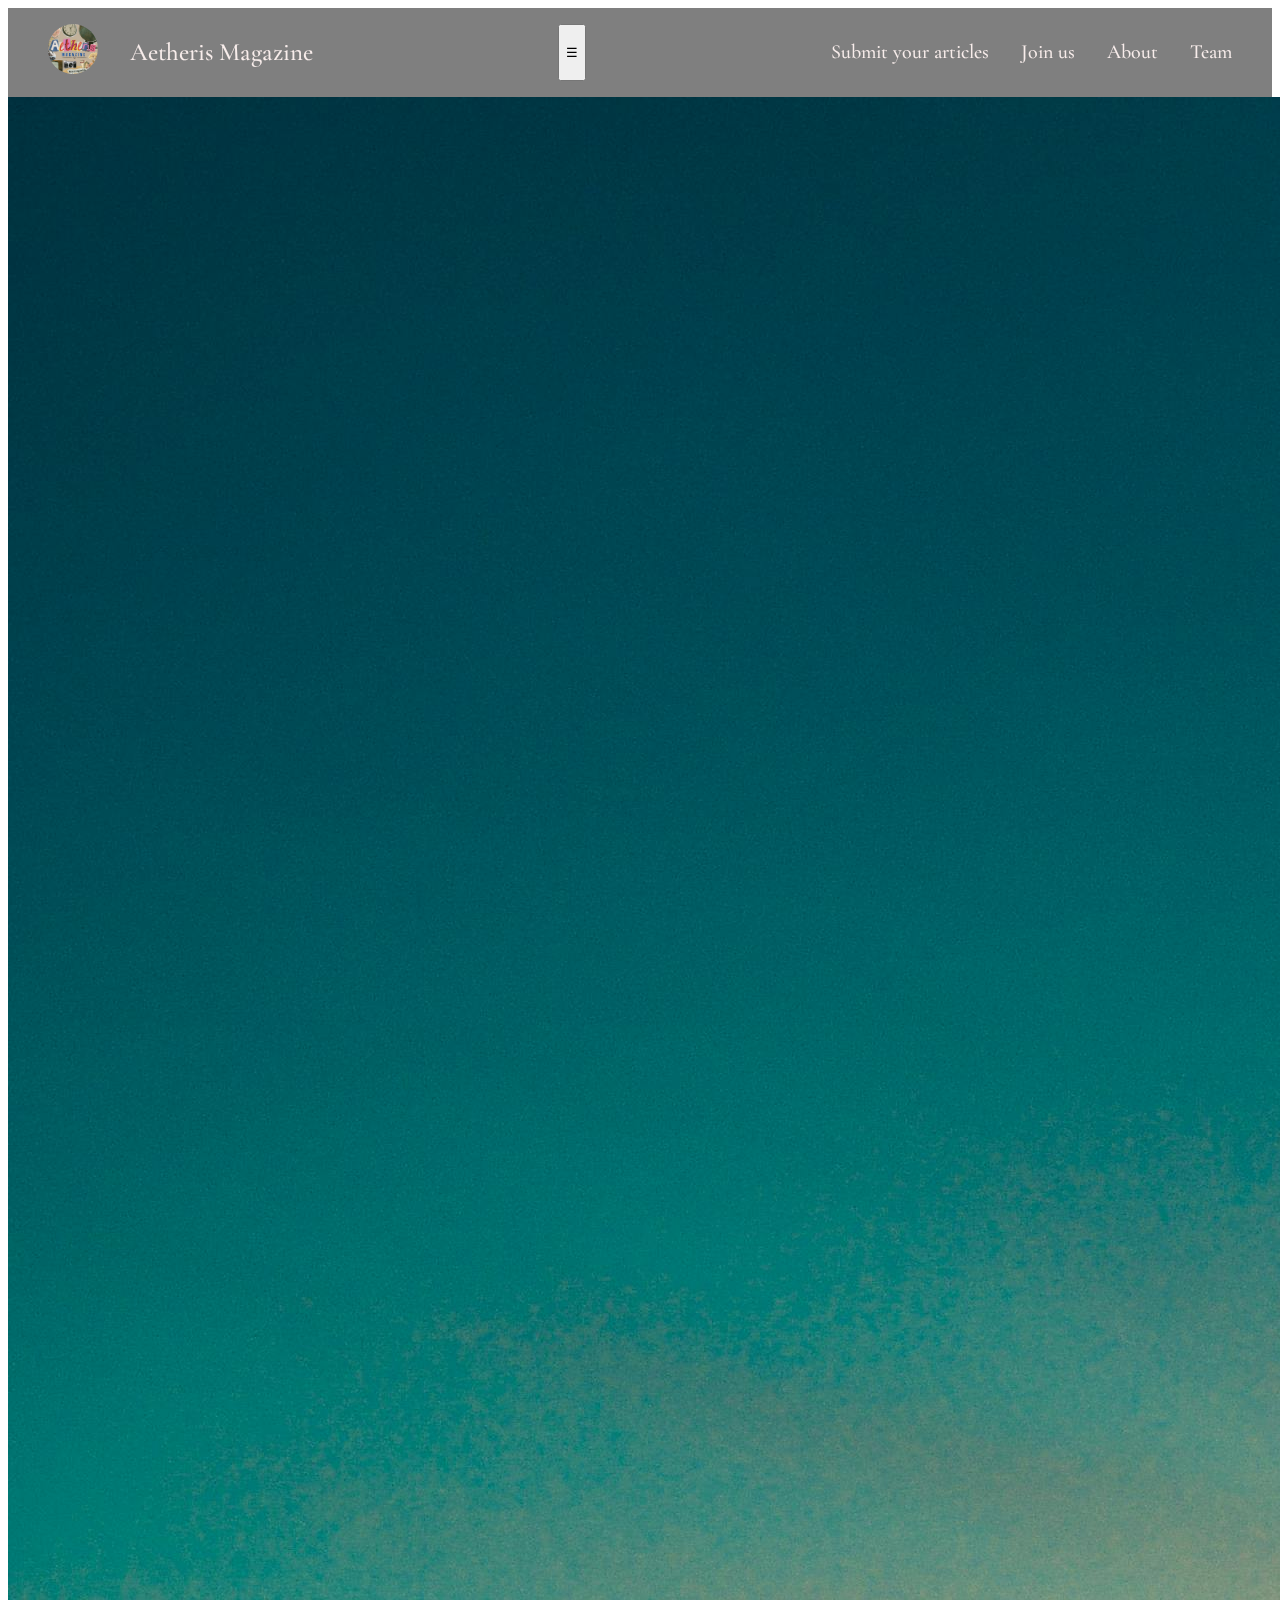
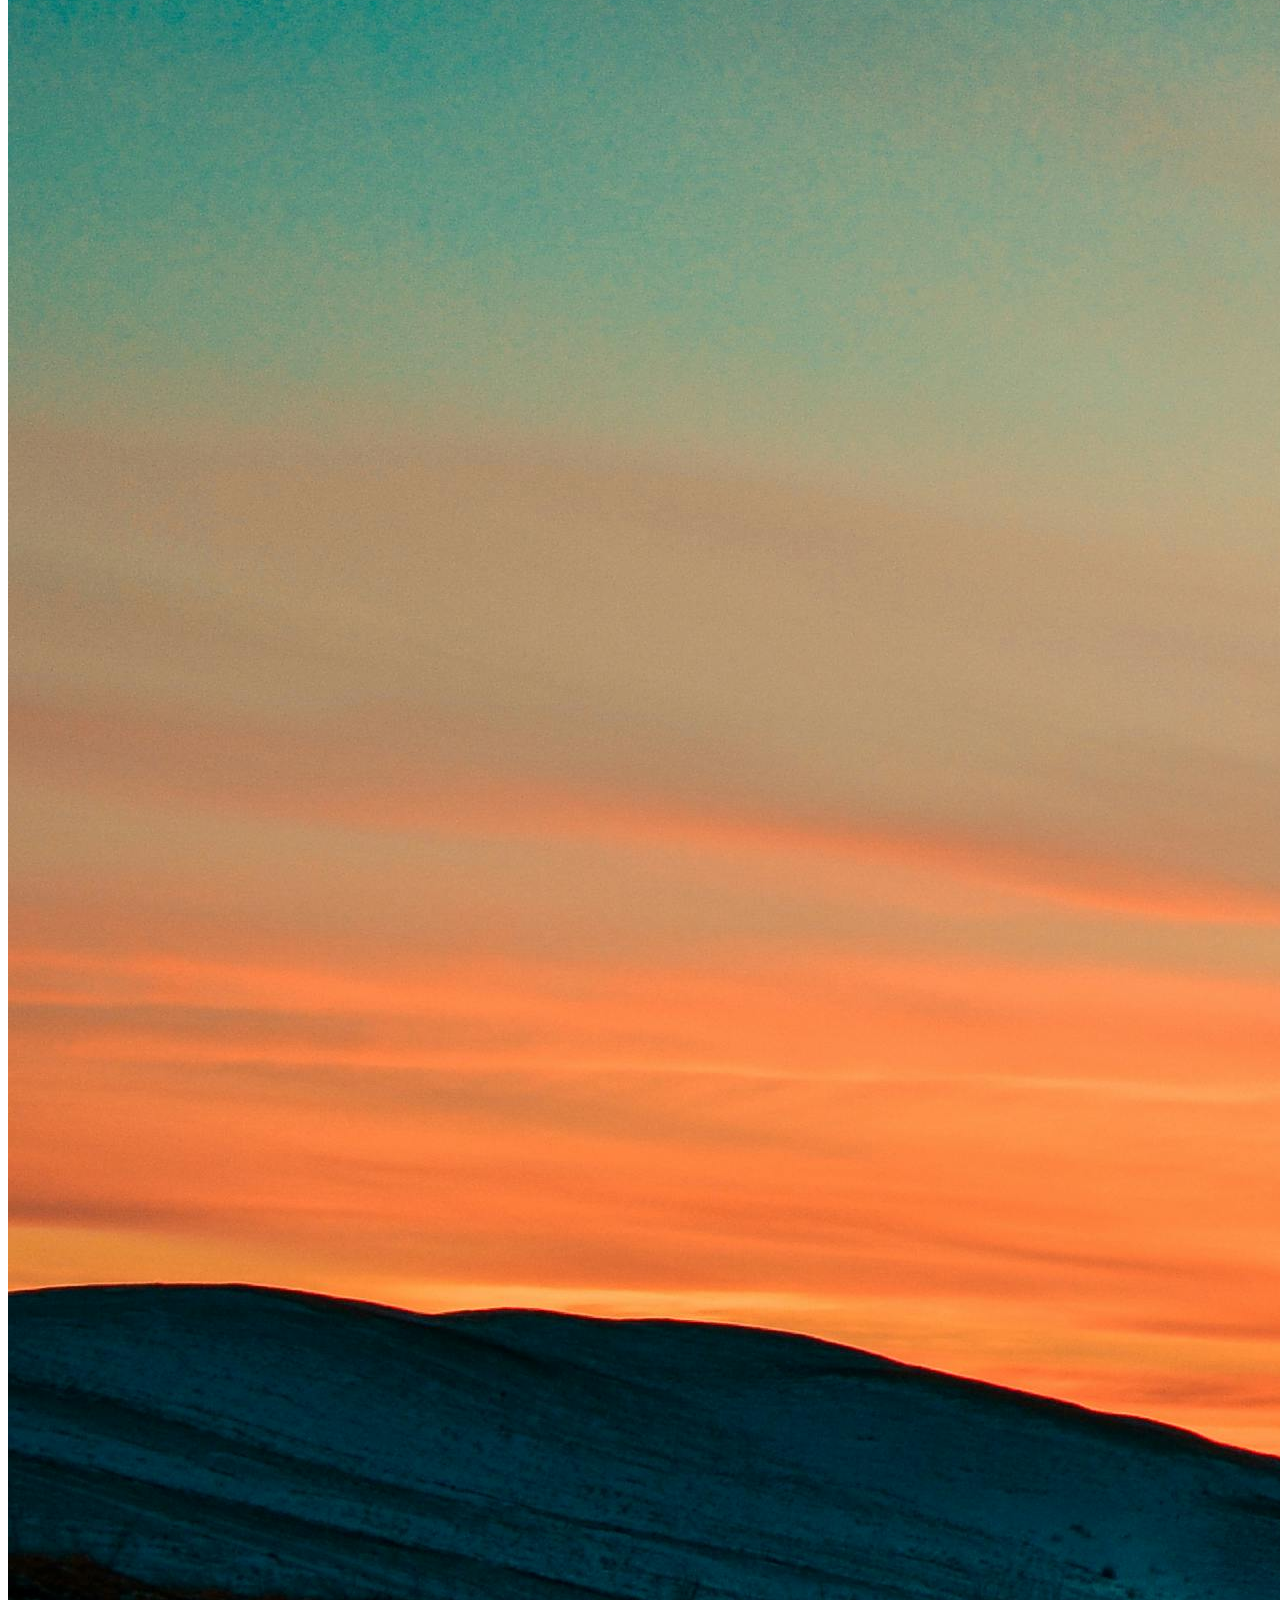
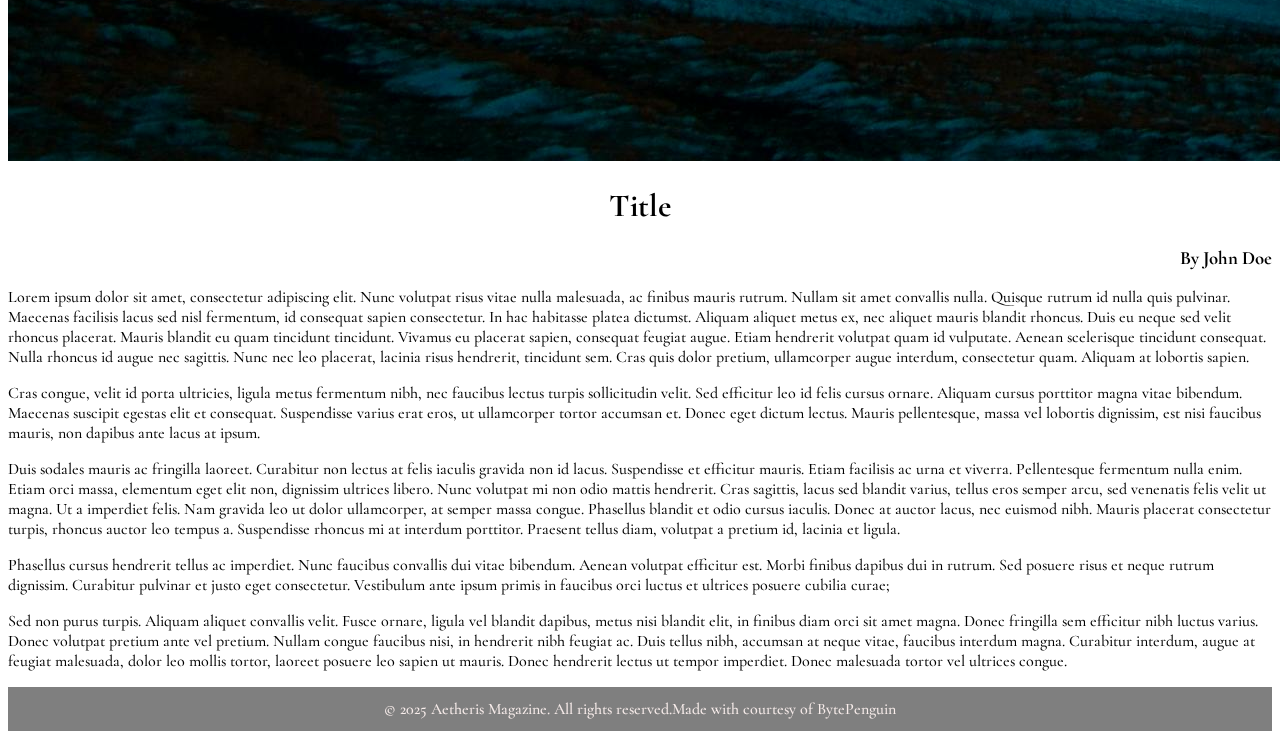
<file: articles/sunset.html>
<!DOCTYPE html>
<html lang="en">
<head>
    <meta charset="UTF-8">
    <meta name="viewport" content="width=device-width, initial-scale=1.0">
    <link rel="stylesheet" href="../css/style.css" />
    <link rel="stylesheet" href="../css/index.css" />
    <link rel="icon" href="/images/aetherislogo.png" type="image/png" />
    <link rel="preconnect" href="https://fonts.googleapis.com" />
    <link rel="preconnect" href="https://fonts.gstatic.com" crossorigin />
    <link
        href="https://fonts.googleapis.com/css2?family=Cormorant+Garamond:ital,wght@0,300..700;1,300..700&display=swap"
        rel="stylesheet"
    />
    <link rel="preconnect" href="https://fonts.googleapis.com" />
    <link
        href="https://fonts.cdnfonts.com/css/hertical-sans"
        rel="stylesheet"
    />
    <link rel="preconnect" href="https://fonts.gstatic.com" crossorigin />
    <link
        href="https://fonts.googleapis.com/css2?family=Shadows+Into+Light&display=swap"
        rel="stylesheet"
    />
    <script type="speculationrules">
        {
            "prerender": [
                {
                    "source": "list",
                    "urls": ["../index.html"]
                }
            ]
        }
    </script>
    <title>Sunset</title>
</head>
<body class="articles-body">
    <div class="header">
        <div class="header-left">
            <a href="../index.html" class="body-font heading-text">
                <img
                    src="../images/aetherislogo.png"
                    alt="Aetheris Logo"
                    class="logo"
                />
            </a>
            <a href="../index.html" class="body-font heading-text"
                >Aetheris Magazine</a
            >
        </div>

        <!-- Mobile Menu Button -->
        <button class="menu-toggle" aria-label="Toggle menu">☰</button>

        <div class="header-right">
            <a
                class="body-font link-text"
                href="https://docs.google.com/forms/d/e/1FAIpQLSeBm12jeDPCyZxklLzbD-Yagou88_50YuDxbu1jv9CeEUg6Eg/viewform"
                target="_blank"
                >Submit your articles</a
            >
            <a
                class="body-font link-text"
                href="https://docs.google.com/forms/d/e/1FAIpQLSfeCY4cFw9EpOaNKxndIM4cydUveu2J5PoXOHhBvVOEKzWfAg/viewform"
                target="_blank"
                >Join us</a
            >
            <a class="body-font link-text" href="../about.html">About</a>

            <a class="body-font link-text" href="../team.html">Team</a>
        </div>
    </div>
    <div class="article-content">
        <div class="article-banner">
            <img style="view-transition-name: sunset;" src="/images/pexels-no-name-14543-66997.jpg" alt="sunset">
        </div>
        <div class="article-info body-font">
            <h1 style="text-align: center;">Title</h1>
            <h3 style="text-align: end;">By John Doe</h3>
        </div>
        <div class="body-font excerpt">
            <p>
                Lorem ipsum dolor sit amet, consectetur adipiscing elit. 
                Nunc volutpat risus vitae nulla malesuada, ac finibus mauris 
                rutrum. Nullam sit amet convallis nulla. Quisque rutrum id 
                nulla quis pulvinar. Maecenas facilisis lacus sed nisl 
                fermentum, id consequat sapien consectetur. In hac habitasse 
                platea dictumst. Aliquam aliquet metus ex, nec aliquet 
                mauris blandit rhoncus. Duis eu neque sed velit rhoncus placerat. 
                Mauris blandit eu quam tincidunt tincidunt. Vivamus eu placerat 
                sapien, consequat feugiat augue. Etiam hendrerit volutpat quam 
                id vulputate. Aenean scelerisque tincidunt consequat. Nulla 
                rhoncus id augue nec sagittis. Nunc nec leo placerat, lacinia 
                risus hendrerit, tincidunt sem. Cras quis dolor pretium, 
                ullamcorper augue interdum, consectetur quam. Aliquam at lobortis sapien.
            </p>
            <p>
                Cras congue, velit id porta ultricies, ligula metus fermentum 
                nibh, nec faucibus lectus turpis sollicitudin velit. Sed efficitur 
                leo id felis cursus ornare. Aliquam cursus porttitor magna vitae 
                bibendum. Maecenas suscipit egestas elit et consequat. Suspendisse 
                varius erat eros, ut ullamcorper tortor accumsan et. Donec eget 
                dictum lectus. Mauris pellentesque, massa vel lobortis dignissim, 
                est nisi faucibus mauris, non dapibus ante lacus at ipsum.
            </p>
            <p>
                Duis sodales mauris ac fringilla laoreet. Curabitur non lectus 
                at felis iaculis gravida non id lacus. Suspendisse et efficitur 
                mauris. Etiam facilisis ac urna et viverra. Pellentesque fermentum 
                nulla enim. Etiam orci massa, elementum eget elit non, dignissim 
                ultrices libero. Nunc volutpat mi non odio mattis hendrerit. 
                Cras sagittis, lacus sed blandit varius, tellus eros semper arcu, 
                sed venenatis felis velit ut magna. Ut a imperdiet felis. 
                Nam gravida leo ut dolor ullamcorper, at semper massa congue. 
                Phasellus blandit et odio cursus iaculis. Donec at auctor lacus, 
                nec euismod nibh. Mauris placerat consectetur turpis, rhoncus auctor 
                leo tempus a. Suspendisse rhoncus mi at interdum porttitor. 
                Praesent tellus diam, volutpat a pretium id, lacinia et ligula.
            </p>
            <p>
                Phasellus cursus hendrerit tellus ac imperdiet. Nunc faucibus 
                convallis dui vitae bibendum. Aenean volutpat efficitur est. 
                Morbi finibus dapibus dui in rutrum. Sed posuere risus et neque 
                rutrum dignissim. Curabitur pulvinar et justo eget consectetur. 
                Vestibulum ante ipsum primis in faucibus orci luctus et ultrices 
                posuere cubilia curae;
            </p>
            <p>
                Sed non purus turpis. Aliquam aliquet convallis velit. Fusce ornare, 
                ligula vel blandit dapibus, metus nisi blandit elit, in finibus 
                diam orci sit amet magna. Donec fringilla sem efficitur nibh 
                luctus varius. Donec volutpat pretium ante vel pretium. Nullam 
                congue faucibus nisi, in hendrerit nibh feugiat ac. Duis tellus nibh, 
                accumsan at neque vitae, faucibus interdum magna. Curabitur interdum, 
                augue at feugiat malesuada, dolor leo mollis tortor, laoreet posuere 
                leo sapien ut mauris. Donec hendrerit lectus ut tempor imperdiet. 
                Donec malesuada tortor vel ultrices congue.
            </p>
        </div>
    </div>

    <div class="footer">
        <div id="footer-left">
            <a class="body-font" href="#">
                &copy; 2025 Aetheris Magazine. All rights reserved.</a
            >
        </div>
        <div id="footer-right">
            <a class="body-font" href="https://www.bytepenguin.com">
                Made with courtesy of BytePenguin</a
            >
        </div>
    </div>
    <!-- <script>
        document.addEventListener('DOMContentLoaded', () => {
            const transitionData = JSON.parse(sessionStorage.getItem('transitionData'));
            if (transitionData) {
                // Create transition image
                const transImg = document.createElement('img');
                transImg.src = transitionData.src;
                transImg.className = 'transition-image';
                transImg.style.top = `${transitionData.top}px`;
                transImg.style.left = `${transitionData.left}px`;
                transImg.style.width = `${transitionData.width}px`;
                transImg.style.height = `${transitionData.height}px`;
                document.body.appendChild(transImg);

                // Set up the target banner
                const targetImage = document.getElementById('targetImage');
                targetImage.src = transitionData.src;

                // Animate
                requestAnimationFrame(() => {
                    transImg.style.transition = 'all 0.7s ease-out';
                    transImg.style.top = '0';
                    transImg.style.left = '0';
                    transImg.style.width = '100%';
                    transImg.style.height = '50vh';
                    transImg.style.objectFit = 'cover';

                    setTimeout(() => {
                        targetImage.style.opacity = '1';
                        transImg.remove();
                        document.querySelector('.content-wrapper').style.opacity = '1';
                    }, 700);
                });

                sessionStorage.removeItem('transitionData');
            }
        });
    </script> -->
</body>
</html>
</file>
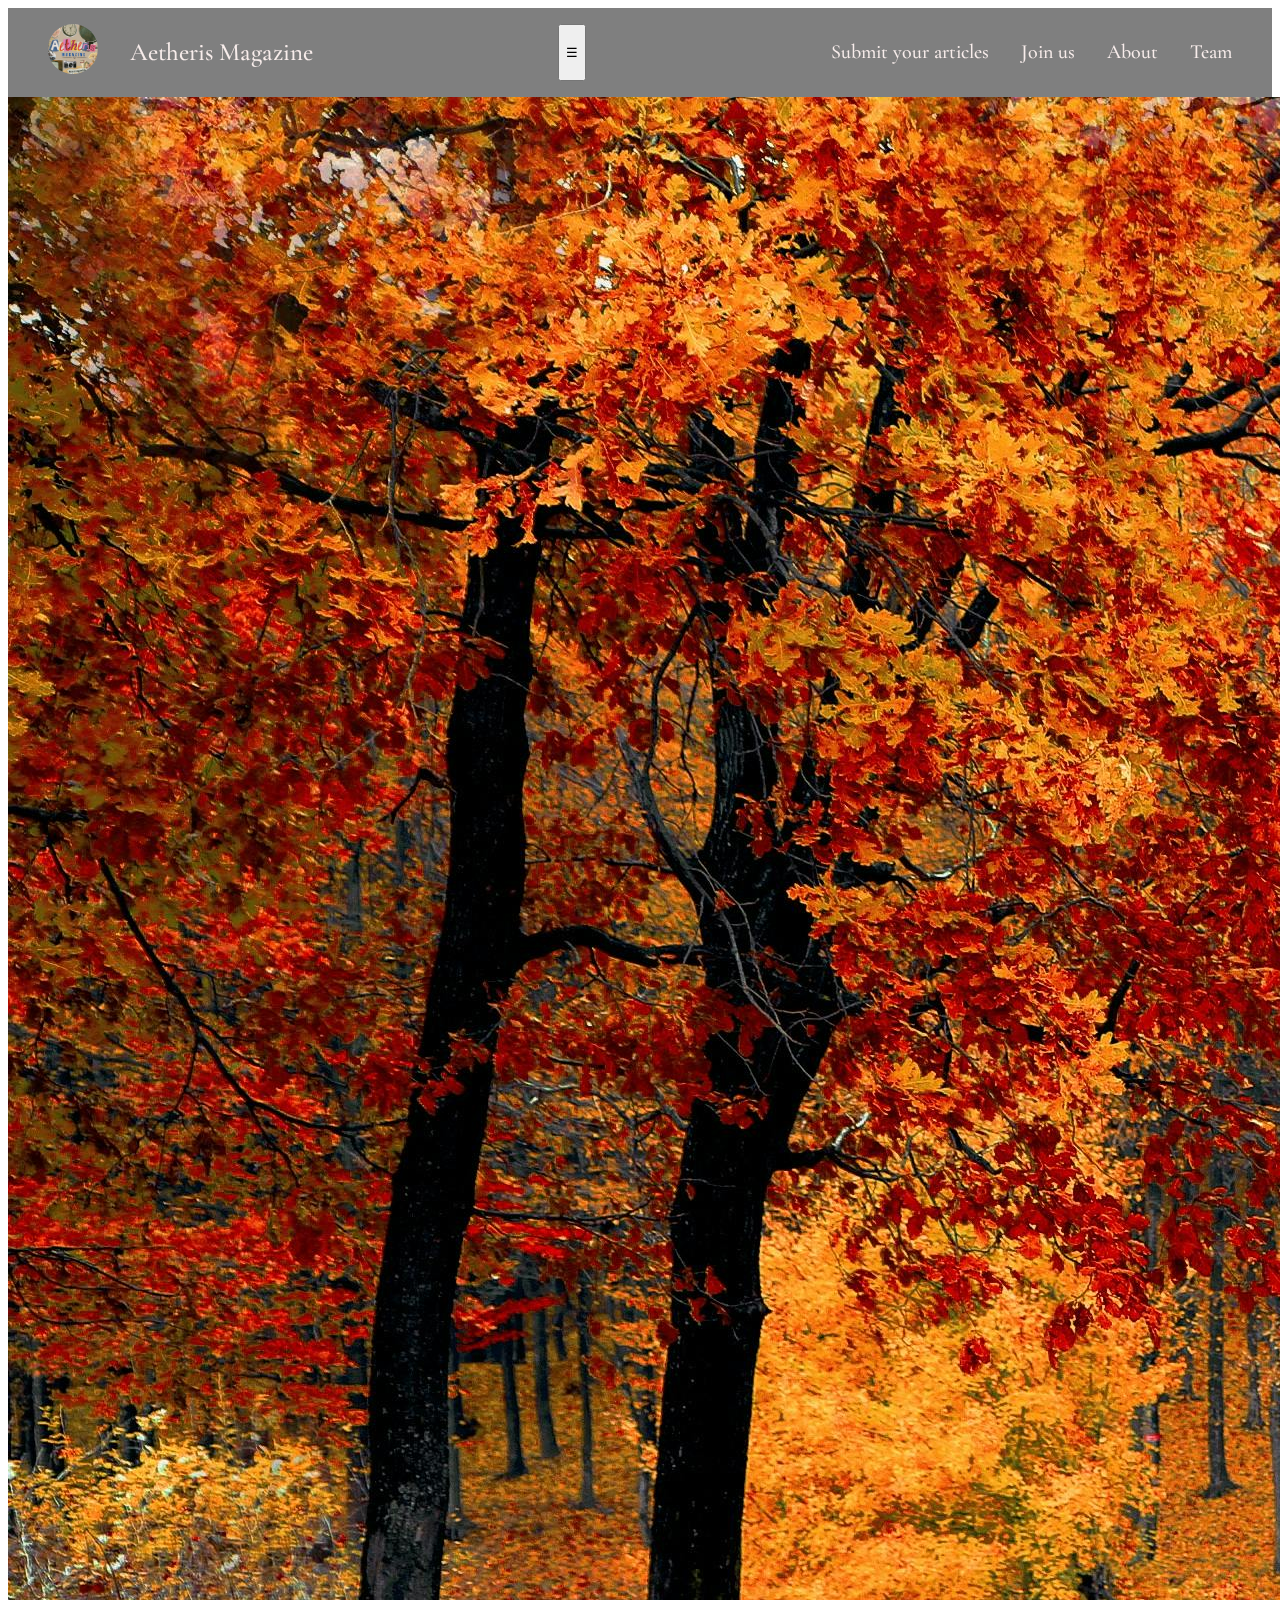
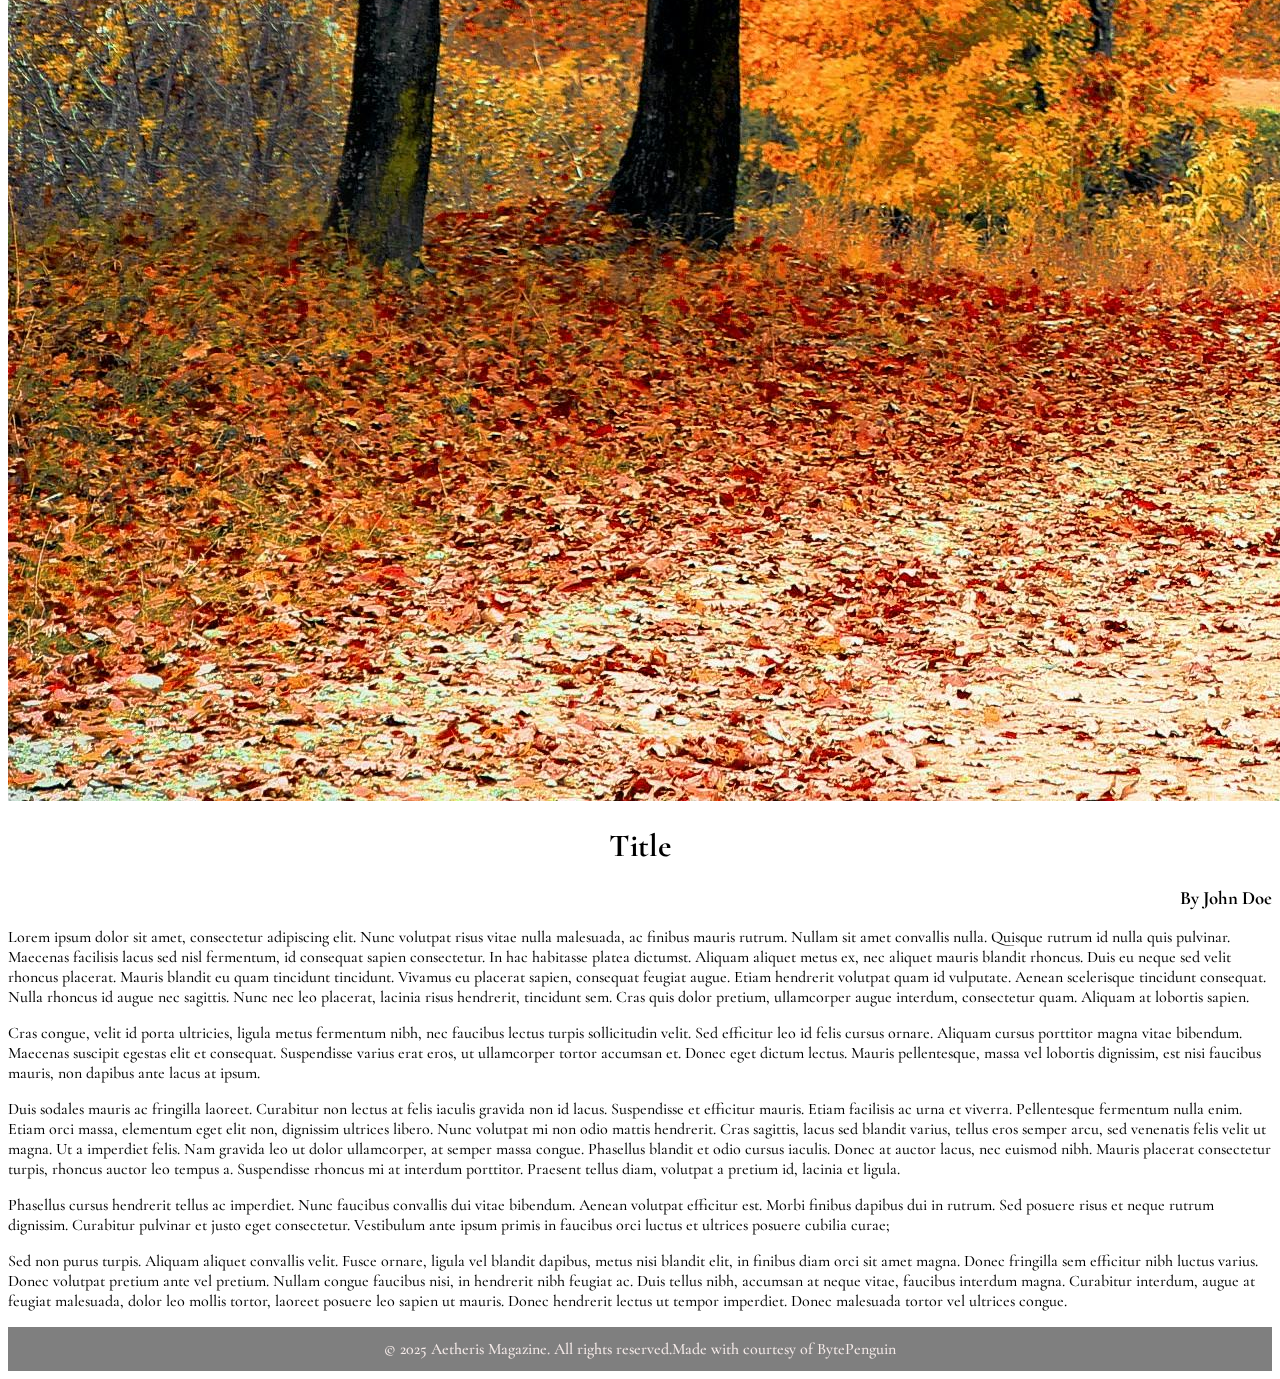
<file: articles/trees.html>
<!DOCTYPE html>
<html lang="en">
<head>
    <meta charset="UTF-8">
    <meta name="viewport" content="width=device-width, initial-scale=1.0">
    <link rel="stylesheet" href="../css/style.css" />
    <link rel="stylesheet" href="../css/index.css" />
    <link rel="icon" href="/images/aetherislogo.png" type="image/png" />
    <link rel="preconnect" href="https://fonts.googleapis.com" />
    <link rel="preconnect" href="https://fonts.gstatic.com" crossorigin />
    <link
        href="https://fonts.googleapis.com/css2?family=Cormorant+Garamond:ital,wght@0,300..700;1,300..700&display=swap"
        rel="stylesheet"
    />
    <link rel="preconnect" href="https://fonts.googleapis.com" />
    <link
        href="https://fonts.cdnfonts.com/css/hertical-sans"
        rel="stylesheet"
    />
    <link rel="preconnect" href="https://fonts.gstatic.com" crossorigin />
    <link
        href="https://fonts.googleapis.com/css2?family=Shadows+Into+Light&display=swap"
        rel="stylesheet"
    />
    <script type="speculationrules">
        {
            "prerender": [
                {
                    "source": "list",
                    "urls": ["../index.html"]
                }
            ]
        }
    </script>
    <title>Trees</title>
</head>
<body class="articles-body">
    <div class="header">
        <div class="header-left">
            <a href="../index.html" class="body-font heading-text">
                <img
                    src="../images/aetherislogo.png"
                    alt="Aetheris Logo"
                    class="logo"
                />
            </a>
            <a href="../index.html" class="body-font heading-text"
                >Aetheris Magazine</a
            >
        </div>

        <!-- Mobile Menu Button -->
        <button class="menu-toggle" aria-label="Toggle menu">☰</button>

        <div class="header-right">
            <a
                class="body-font link-text"
                href="https://docs.google.com/forms/d/e/1FAIpQLSeBm12jeDPCyZxklLzbD-Yagou88_50YuDxbu1jv9CeEUg6Eg/viewform"
                target="_blank"
                >Submit your articles</a
            >
            <a
                class="body-font link-text"
                href="https://docs.google.com/forms/d/e/1FAIpQLSfeCY4cFw9EpOaNKxndIM4cydUveu2J5PoXOHhBvVOEKzWfAg/viewform"
                target="_blank"
                >Join us</a
            >
            <a class="body-font link-text" href="../about.html">About</a>

            <a class="body-font link-text" href="../team.html">Team</a>
        </div>
    </div>
    <div class="article-content">
        <div class="article-banner">
            <img style="view-transition-name: trees;" src="/images/pexels-pixabay-33109.jpg" alt="trees">
        </div>
        <div class="article-info body-font">
            <h1 style="text-align: center;">Title</h1>
            <h3 style="text-align: end;">By John Doe</h3>
        </div>
        <div class="body-font excerpt">
            <p>
                Lorem ipsum dolor sit amet, consectetur adipiscing elit. 
                Nunc volutpat risus vitae nulla malesuada, ac finibus mauris 
                rutrum. Nullam sit amet convallis nulla. Quisque rutrum id 
                nulla quis pulvinar. Maecenas facilisis lacus sed nisl 
                fermentum, id consequat sapien consectetur. In hac habitasse 
                platea dictumst. Aliquam aliquet metus ex, nec aliquet 
                mauris blandit rhoncus. Duis eu neque sed velit rhoncus placerat. 
                Mauris blandit eu quam tincidunt tincidunt. Vivamus eu placerat 
                sapien, consequat feugiat augue. Etiam hendrerit volutpat quam 
                id vulputate. Aenean scelerisque tincidunt consequat. Nulla 
                rhoncus id augue nec sagittis. Nunc nec leo placerat, lacinia 
                risus hendrerit, tincidunt sem. Cras quis dolor pretium, 
                ullamcorper augue interdum, consectetur quam. Aliquam at lobortis sapien.
            </p>
            <p>
                Cras congue, velit id porta ultricies, ligula metus fermentum 
                nibh, nec faucibus lectus turpis sollicitudin velit. Sed efficitur 
                leo id felis cursus ornare. Aliquam cursus porttitor magna vitae 
                bibendum. Maecenas suscipit egestas elit et consequat. Suspendisse 
                varius erat eros, ut ullamcorper tortor accumsan et. Donec eget 
                dictum lectus. Mauris pellentesque, massa vel lobortis dignissim, 
                est nisi faucibus mauris, non dapibus ante lacus at ipsum.
            </p>
            <p>
                Duis sodales mauris ac fringilla laoreet. Curabitur non lectus 
                at felis iaculis gravida non id lacus. Suspendisse et efficitur 
                mauris. Etiam facilisis ac urna et viverra. Pellentesque fermentum 
                nulla enim. Etiam orci massa, elementum eget elit non, dignissim 
                ultrices libero. Nunc volutpat mi non odio mattis hendrerit. 
                Cras sagittis, lacus sed blandit varius, tellus eros semper arcu, 
                sed venenatis felis velit ut magna. Ut a imperdiet felis. 
                Nam gravida leo ut dolor ullamcorper, at semper massa congue. 
                Phasellus blandit et odio cursus iaculis. Donec at auctor lacus, 
                nec euismod nibh. Mauris placerat consectetur turpis, rhoncus auctor 
                leo tempus a. Suspendisse rhoncus mi at interdum porttitor. 
                Praesent tellus diam, volutpat a pretium id, lacinia et ligula.
            </p>
            <p>
                Phasellus cursus hendrerit tellus ac imperdiet. Nunc faucibus 
                convallis dui vitae bibendum. Aenean volutpat efficitur est. 
                Morbi finibus dapibus dui in rutrum. Sed posuere risus et neque 
                rutrum dignissim. Curabitur pulvinar et justo eget consectetur. 
                Vestibulum ante ipsum primis in faucibus orci luctus et ultrices 
                posuere cubilia curae;
            </p>
            <p>
                Sed non purus turpis. Aliquam aliquet convallis velit. Fusce ornare, 
                ligula vel blandit dapibus, metus nisi blandit elit, in finibus 
                diam orci sit amet magna. Donec fringilla sem efficitur nibh 
                luctus varius. Donec volutpat pretium ante vel pretium. Nullam 
                congue faucibus nisi, in hendrerit nibh feugiat ac. Duis tellus nibh, 
                accumsan at neque vitae, faucibus interdum magna. Curabitur interdum, 
                augue at feugiat malesuada, dolor leo mollis tortor, laoreet posuere 
                leo sapien ut mauris. Donec hendrerit lectus ut tempor imperdiet. 
                Donec malesuada tortor vel ultrices congue.
            </p>
        </div>
    </div>

    <div class="footer">
        <div id="footer-left">
            <a class="body-font" href="#">
                &copy; 2025 Aetheris Magazine. All rights reserved.</a
            >
        </div>
        <div id="footer-right">
            <a class="body-font" href="https://www.bytepenguin.com">
                Made with courtesy of BytePenguin</a
            >
        </div>
    </div>
    <!-- <script>
        document.addEventListener('DOMContentLoaded', () => {
            const transitionData = JSON.parse(sessionStorage.getItem('transitionData'));
            if (transitionData) {
                // Create transition image
                const transImg = document.createElement('img');
                transImg.src = transitionData.src;
                transImg.className = 'transition-image';
                transImg.style.top = `${transitionData.top}px`;
                transImg.style.left = `${transitionData.left}px`;
                transImg.style.width = `${transitionData.width}px`;
                transImg.style.height = `${transitionData.height}px`;
                document.body.appendChild(transImg);

                // Set up the target banner
                const targetImage = document.getElementById('targetImage');
                targetImage.src = transitionData.src;

                // Animate
                requestAnimationFrame(() => {
                    transImg.style.transition = 'all 0.7s ease-out';
                    transImg.style.top = '0';
                    transImg.style.left = '0';
                    transImg.style.width = '100%';
                    transImg.style.height = '50vh';
                    transImg.style.objectFit = 'cover';

                    setTimeout(() => {
                        targetImage.style.opacity = '1';
                        transImg.remove();
                        document.querySelector('.content-wrapper').style.opacity = '1';
                    }, 700);
                });

                sessionStorage.removeItem('transitionData');
            }
        });
    </script> -->
</body>
</html>
</file>
<file: css/style.css>
@import url('https://fonts.cdnfonts.com/css/hertical-sans');    
@import url('https://fonts.googleapis.com/css2?family=Cormorant+Garamond:ital,wght@0,300..700;1,300..700&display=swap');


* {
    -webkit-user-drag: none; /* Prevent dragging in Safari */
    user-select: none; /* Prevent text selection */
}

.landing {
    height: 100vh;
    margin: 0;
    overflow: hidden;
    display: flex;
    flex-direction: column;
    background-image: url("/images/wmremove-transformed.jpeg");
    background-repeat: no-repeat;
    background-size: cover;
    background-position-x: center;
    background-position-y: center;
    background-attachment: fixed;
}

.team-body, .about-body {
    height: 100vh;
    margin: 0;
    /* overflow: hidden; */
    display: flex;
    flex-direction: column;
    background-image: url("/images/wmremove-transformed.jpeg");
    background-repeat: no-repeat;
    background-size: cover;
    background-position-x: center;
    background-position-y: center;
    background-attachment: fixed;
}


@supports (-webkit-backdrop-filter: none) or (backdrop-filter: none) {
    .header, .footer {
        background: rgba(0,0,0,0.5);
        -webkit-backdrop-filter: saturate(180%) blur(1px);
        backdrop-filter: saturate(180%) blur(1px);
    }
}

.header {
    display: flex;
    justify-content: space-between;
    padding: 16px;
    margin: 0;
    /* background-color: antiquewhite; */
}

.header-left, .header-right {
    display: flex;
    align-items: center;
    gap: 2rem;
}

.header-right {
    margin-right: 24px;
}

.header-left {
    margin-left: 24px;
}

.index-content {
    flex: 1;
    display: flex;
    align-items: center;
    justify-content: center;
    flex-direction: column;
    gap: 12px;
}

.about-content {
    flex: 1;
    display: flex;
    align-items: center;
    justify-content: center;
    flex-direction: column;
    gap: 12px;
}

.about-bg {
    display: block;
    flex-direction: column;
    width: 75vw;
    max-width: 640px;
    height: fit-content;
    align-items: center;
    border-radius: 3%;
    background: rgb(211, 211, 211, 0.6);
    backdrop-filter: blur(2px);
    padding: 2rem;
}

.about-idfk-man {
    display: flex;
    flex-wrap: wrap;
    justify-content: center;
    gap: 24px;
}

.about-idfk-man img {
    display: block;
    width: 100%;
    align-self: center;
    max-width: 320px;
}

.about-desc {
    text-align: center;
}

.about-desc p {
    font-size: 20px; 
    line-height: 1.5;
    font-weight: 600;
}

.team-content {
    flex: 1;
    display: flex;
    align-items: center;
    justify-content: flex-start;
    flex-direction: column;
    gap: 12px;
}

.members {
    display: flex;
    justify-content: space-around;
    flex-wrap: wrap;
    gap: 48px;
    margin: 20px;
}

.card {
    display: flex;
    flex-direction: column;
    justify-content: space-around;
    align-items: center;
    margin: 20px;
    width: 300px;
    gap: 8px;
    padding: 16px;
    border-radius: 5%;
    background-color: #F8EDEBB3;
}

.personal-info {
    display: flex;
    flex-direction: column;
    gap: 8px
}

.personal-info > * {
    text-align: center;
    padding: 0;
    margin: 0;
}

#articles {
    display: flex;
    gap: 3vmin;
    position: relative;
    /* left: 50%; */
    transform: translateX(41%);
    margin-bottom: 15px;
}

.article-img {
    width: 37vmin;
    height: 60vmin;
    object-fit: cover;
    object-position: 100% 50%;
    border-radius: 10px;
    cursor: pointer;
    transition: transform 0.s ease-in-out;
}

.article-img:hover {
    transform: scale(1.05);
}

.footer {
    display: flex;
    justify-content: center;
    padding: 12px;
    margin: 0;
    /* background-color: antiquewhite; */
}

.logo {
    width: 50px;
    border-radius: 50%;
}

.pfp {
    width: 100px;
    border-radius: 50%;
}

.transparent-logo {
    width: 50vw;
    max-width: 640px;
    margin-top: 30px;
    margin-bottom: 30px;
}

.jesus {
    width: 100%;
    max-width: 400px;
}

.heading-text {
    color: #f8edeb;
    font-size: 25px;
    font-weight: 700;
}

.link-text {
    font-size: 20px;
    font-weight: 500;
}

a {
    text-decoration: none;
    font-weight: 500;
    color: #f8edeb;
}

.body-font { /* cormorant-garamond-text */
    font-family: "Cormorant Garamond", serif;
    font-optical-sizing: auto;
    font-weight: 500;
    font-style: normal;
}

.subheading-font {
    font-family: 'Hertical Sans', sans-serif;
}
</file>
<file: css/index.css>
@media (max-width: 768px) {
    /* Disable scrolling */
    html,
    body {
        overflow: hidden;
        margin: 0;
        padding: 0;
        /* width: 100%;
        height: 100%; */
    }
}

@media (max-width: 768px) {
    .footer {
        flex-direction: column; /* Stack items vertically */
        position: fixed;
        bottom: 0;
        left: 0;
        right: 0;
        justify-items: center;
    }
    .article-link {
        visibility: hidden;
        opacity: 0;
    }
}
</file>
